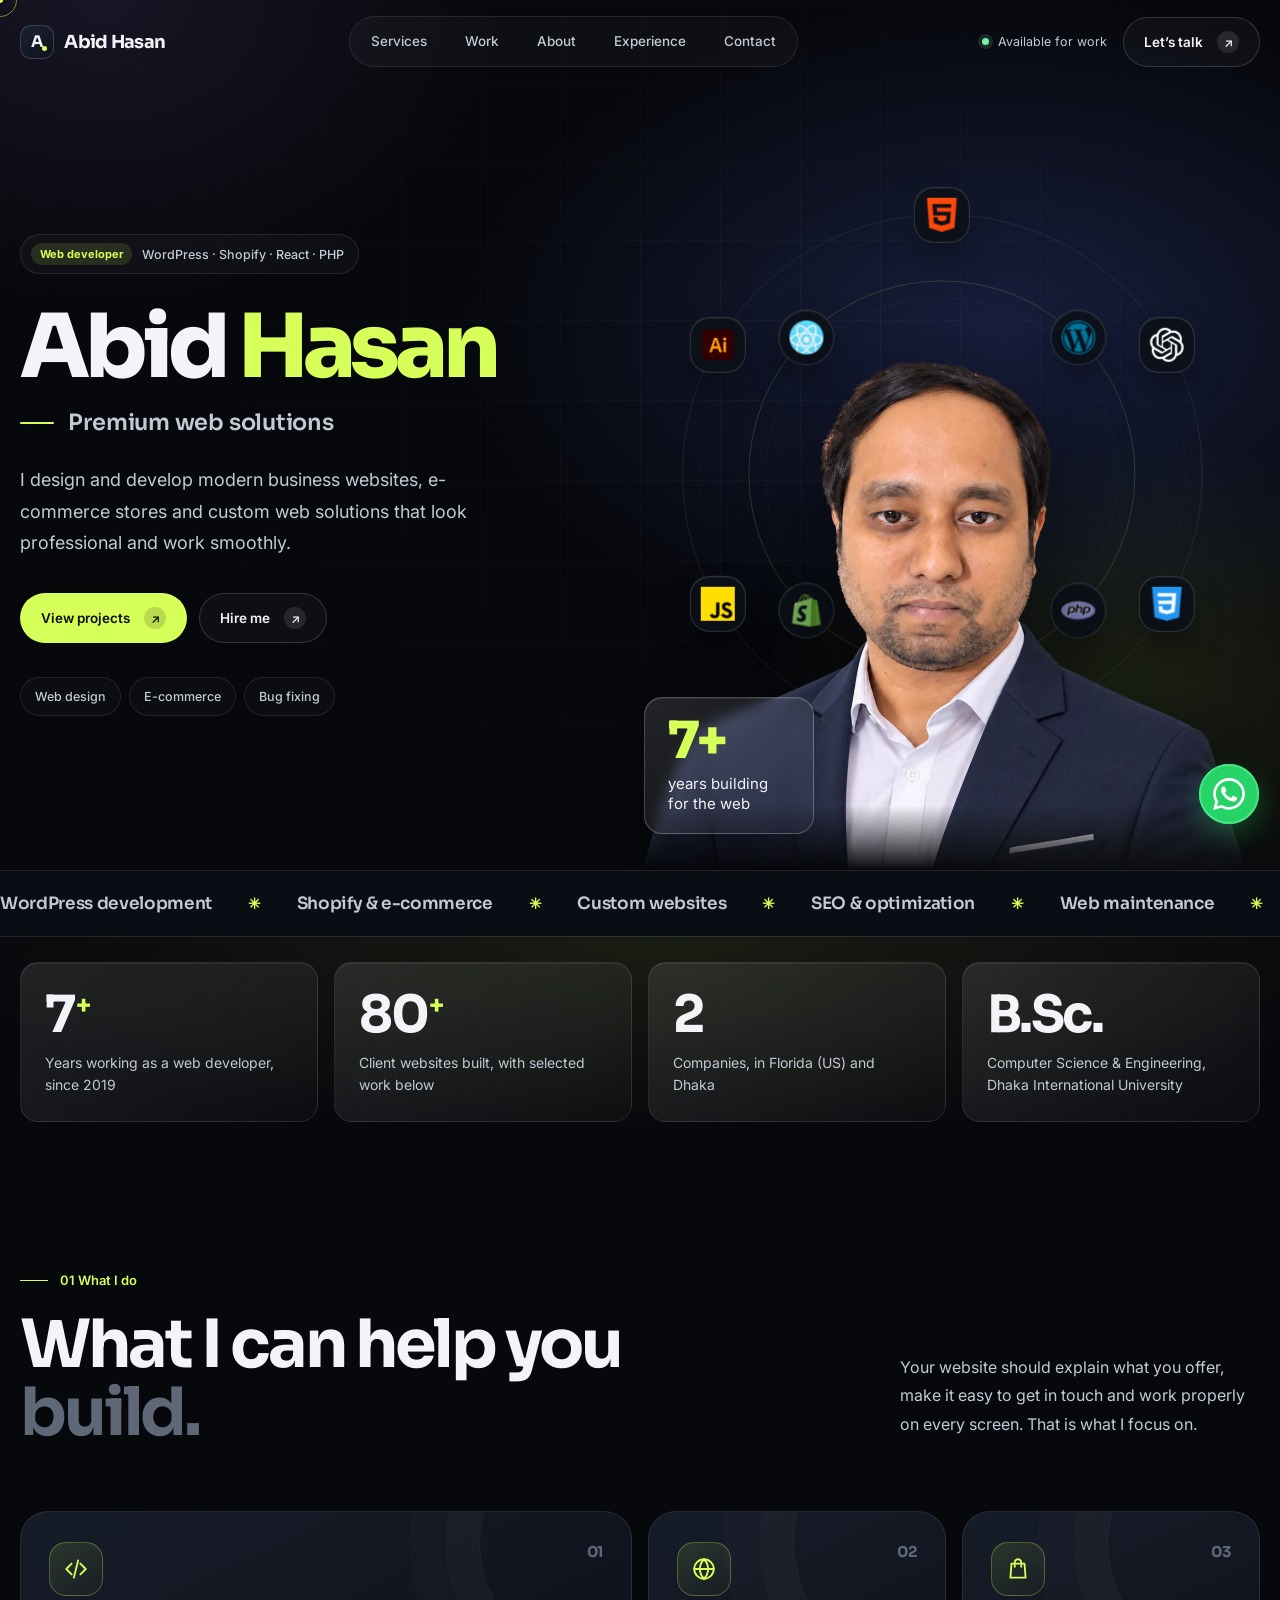
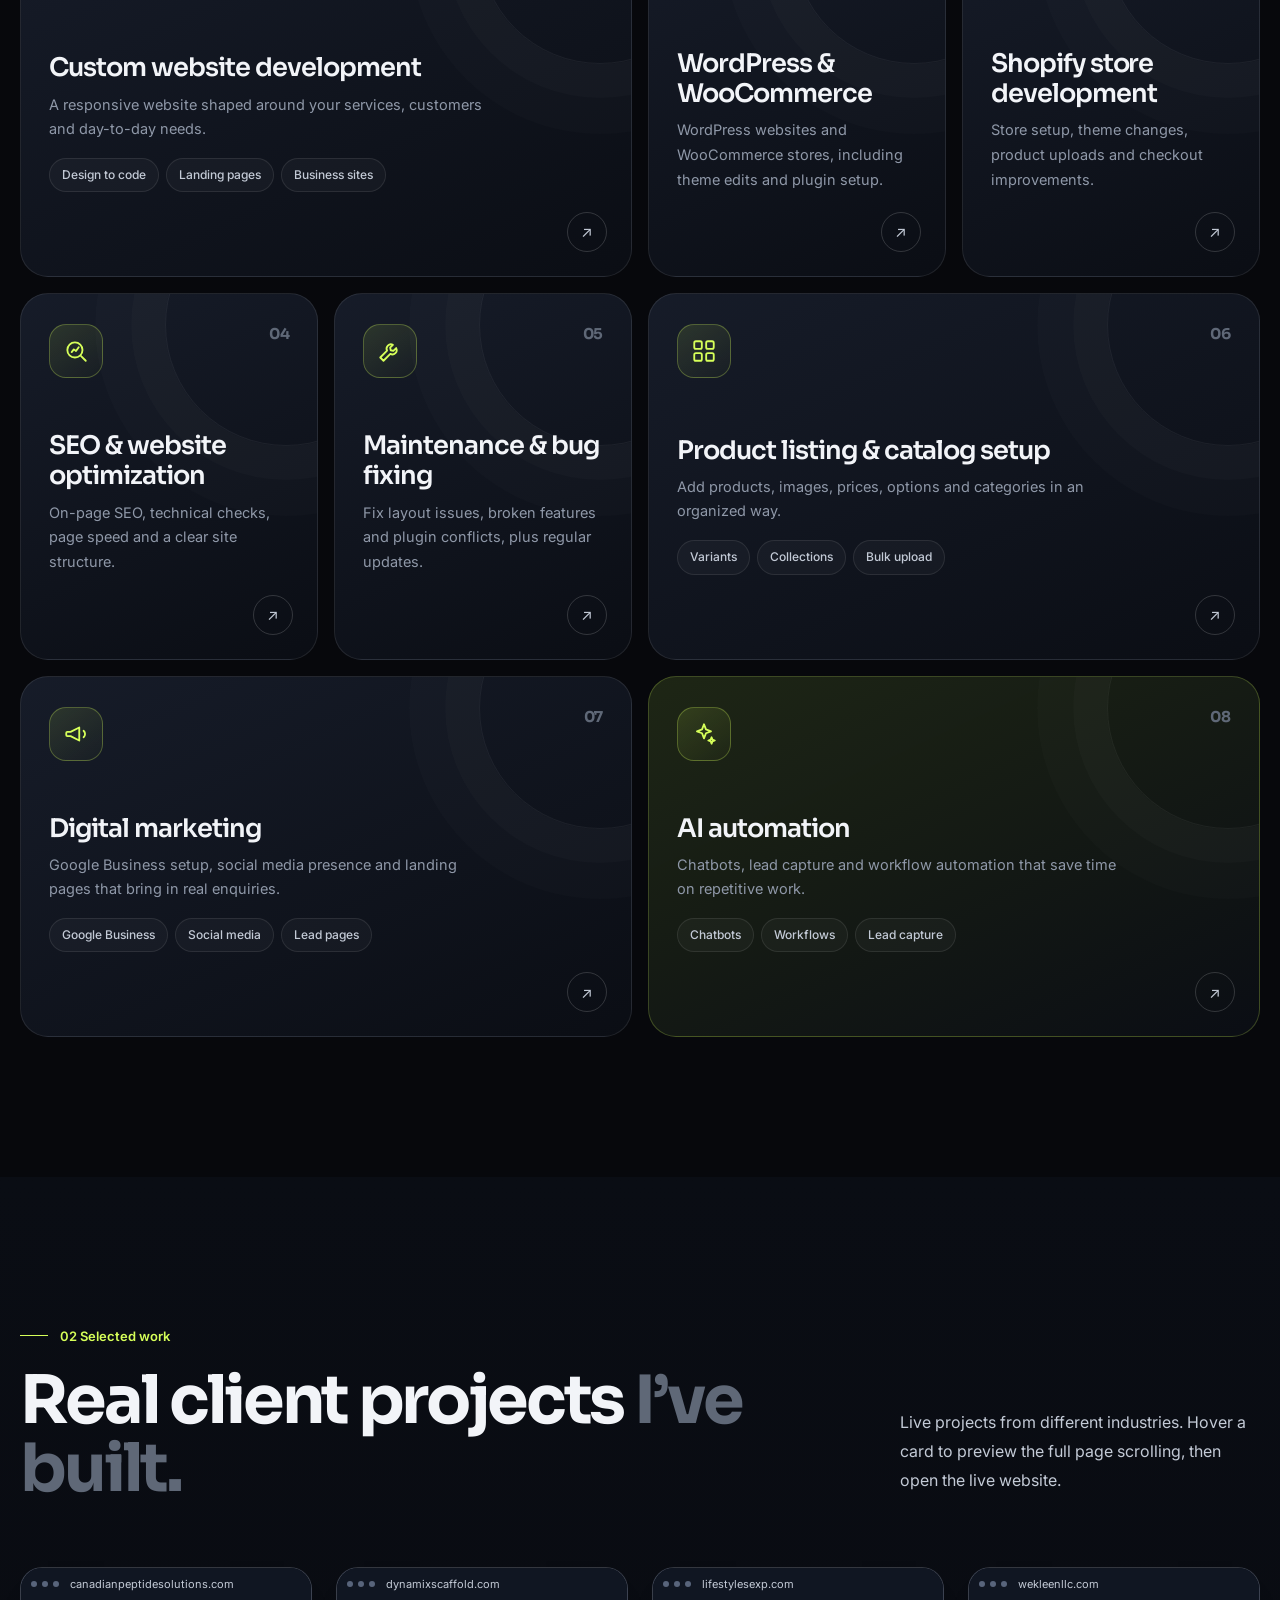
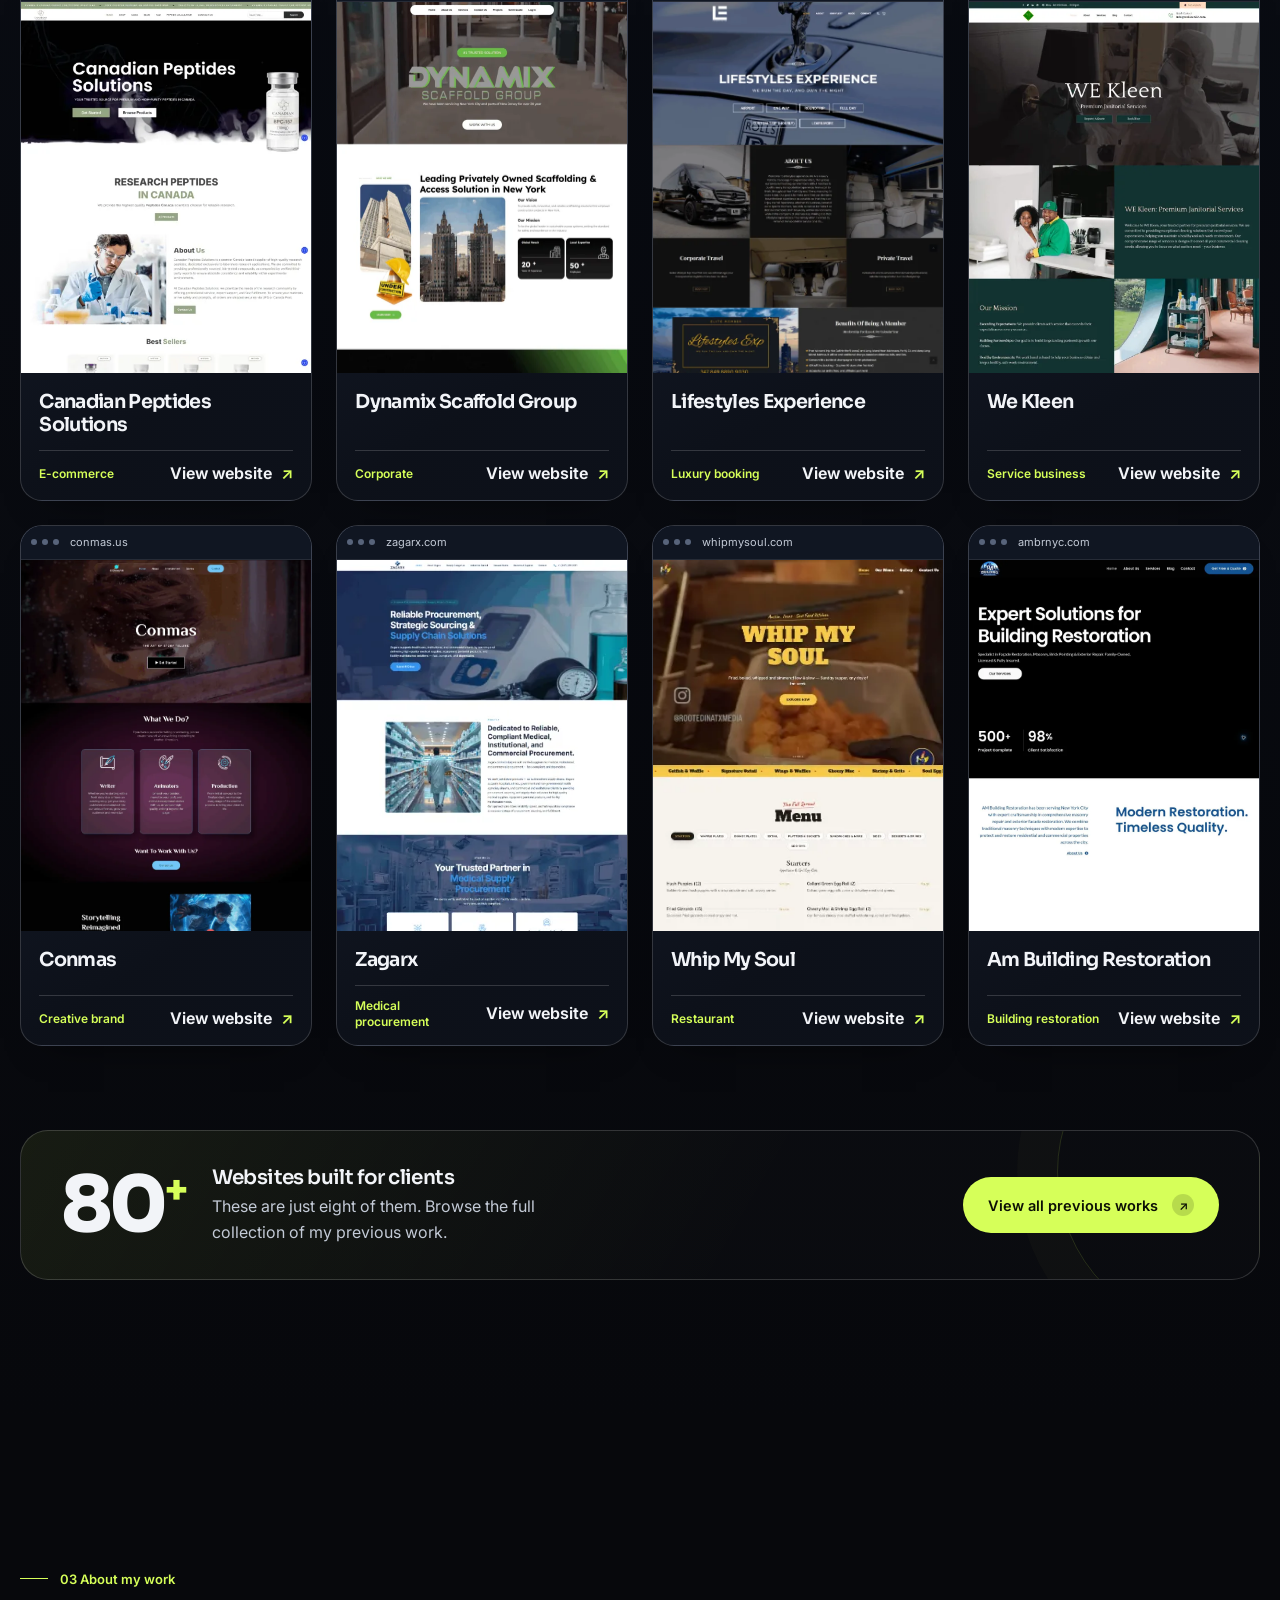
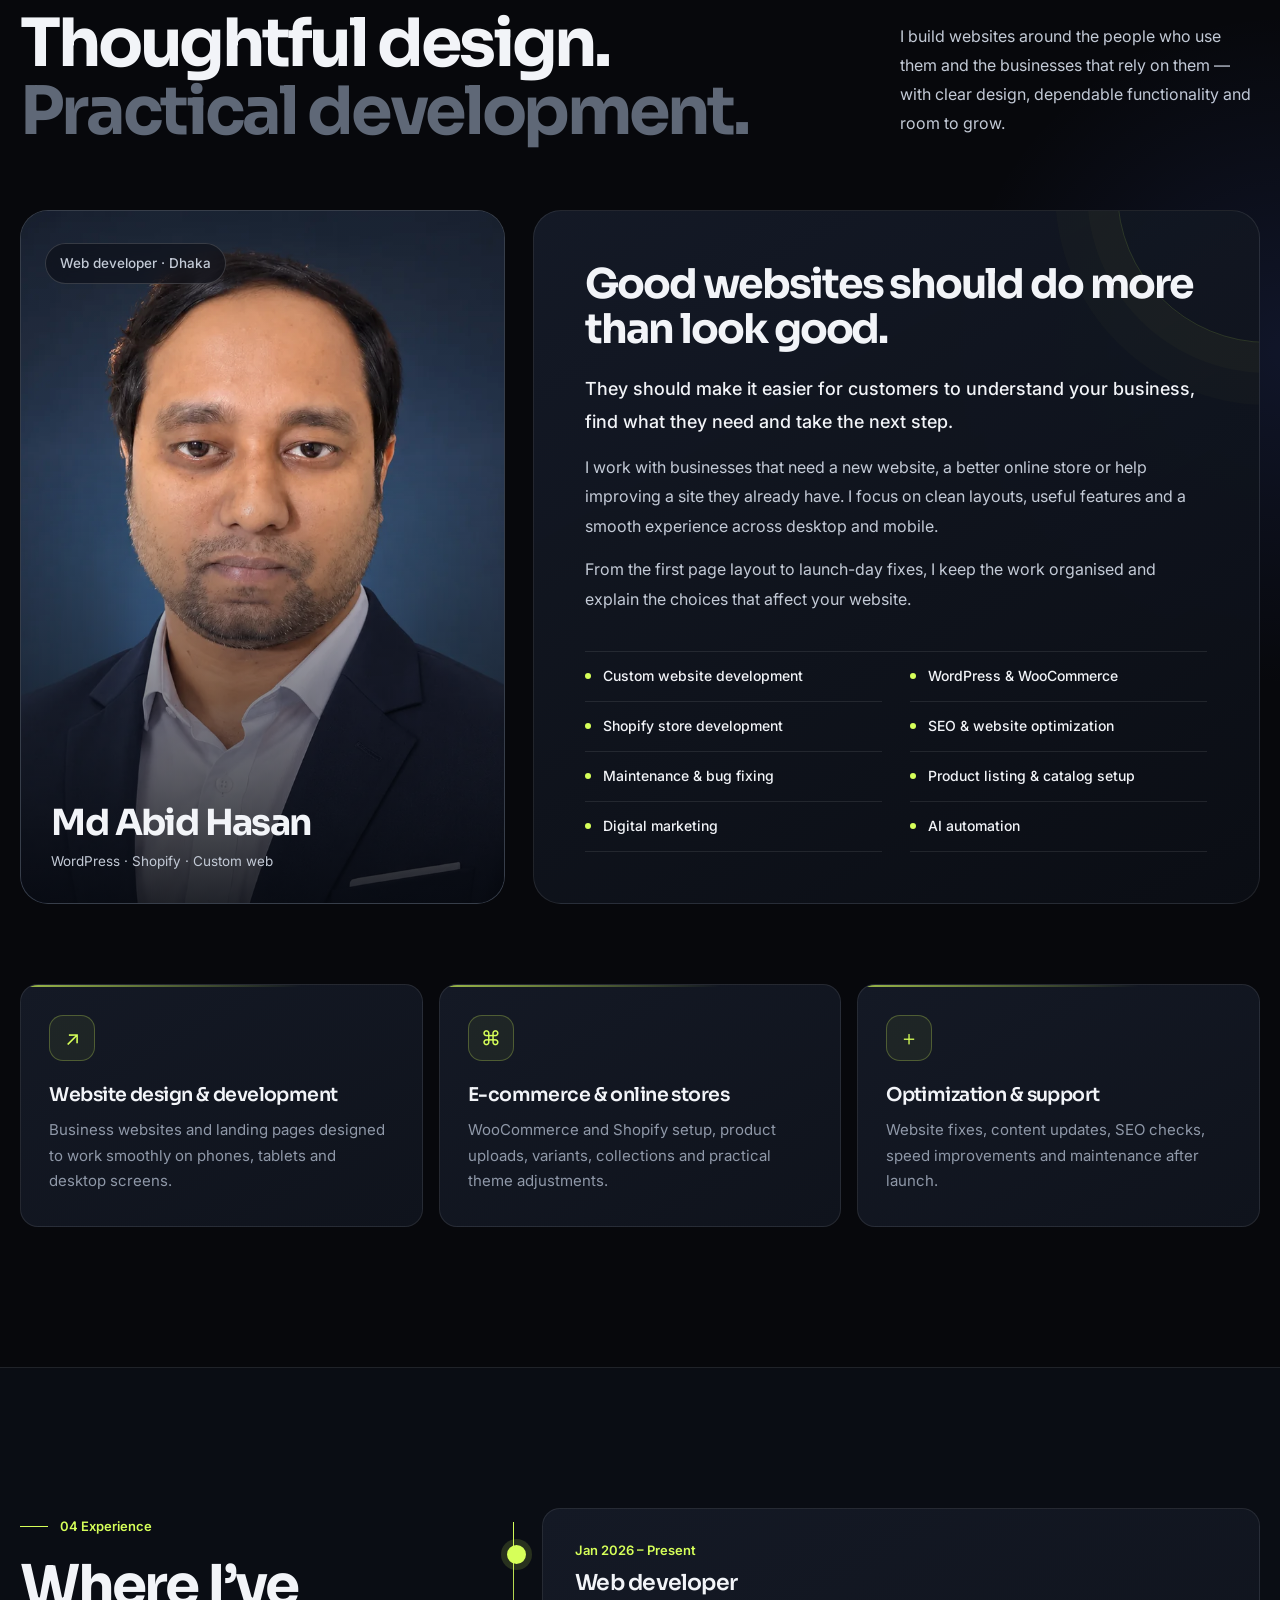
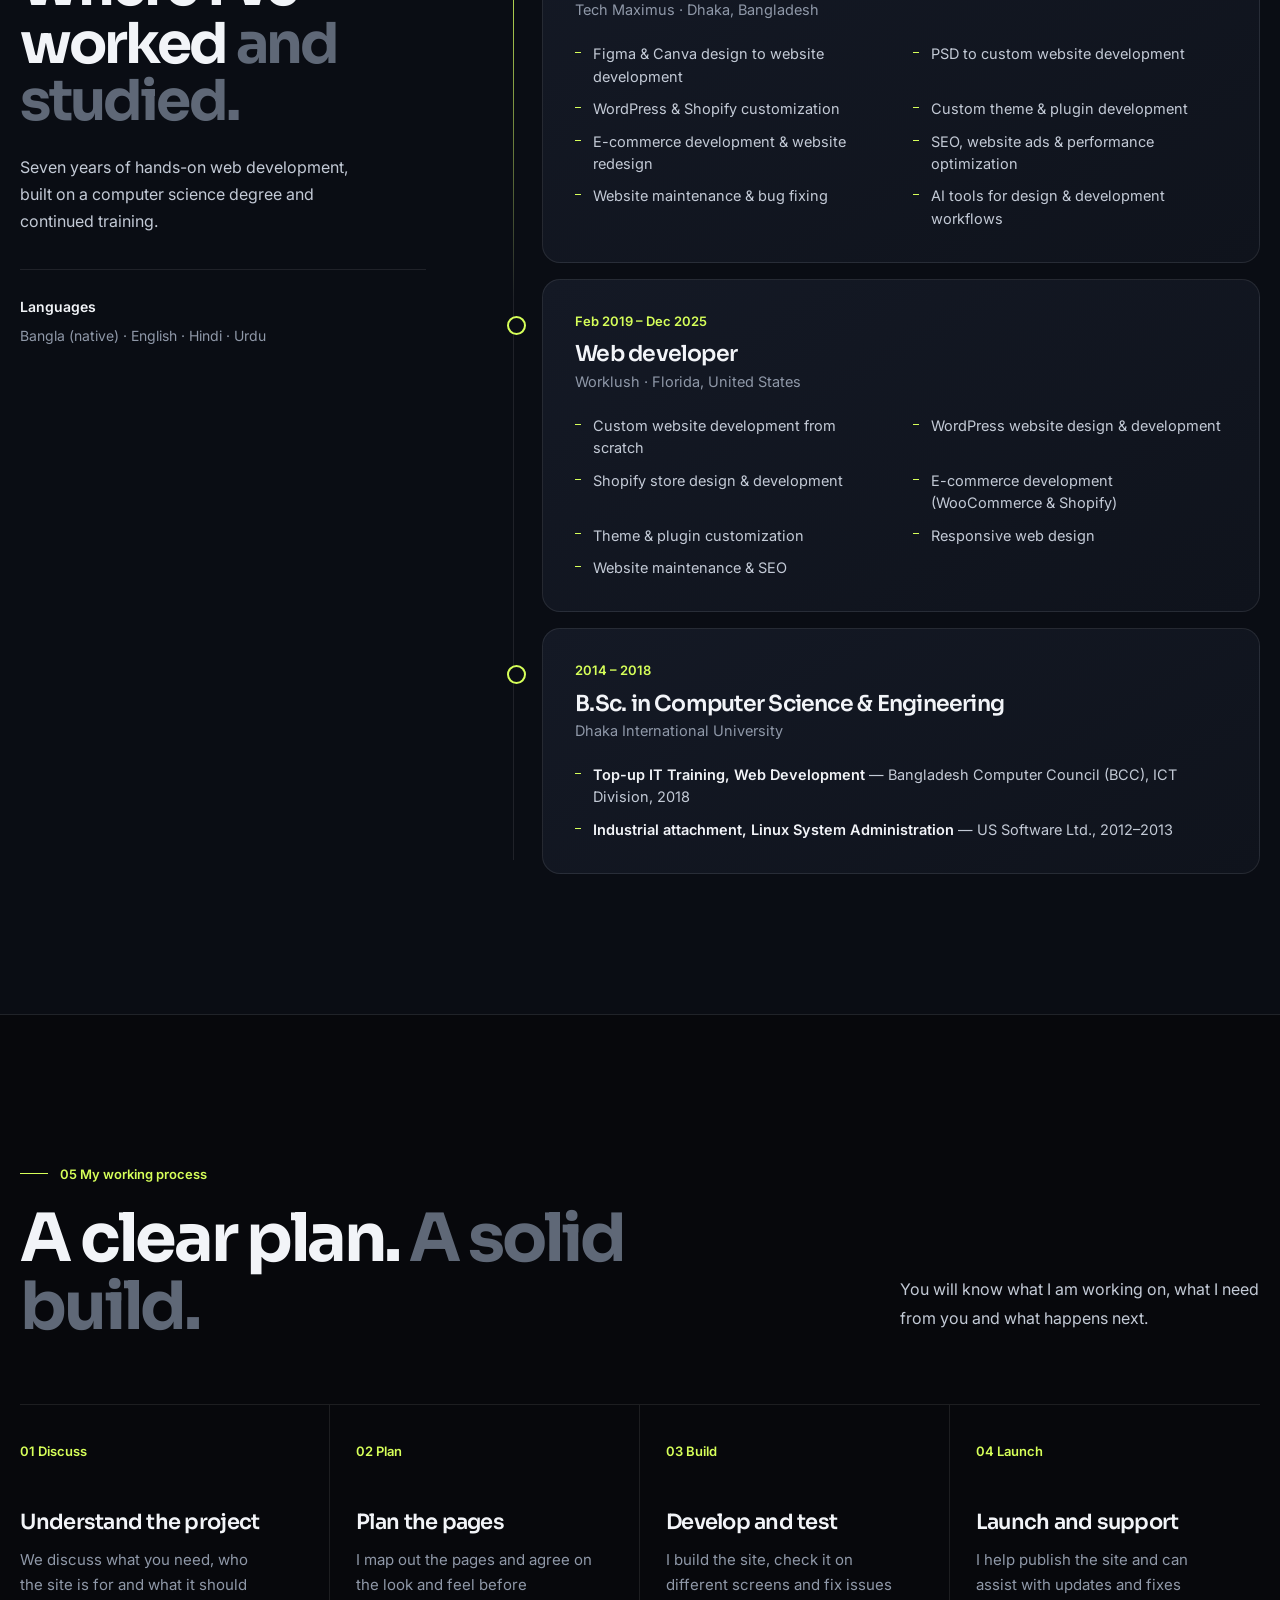
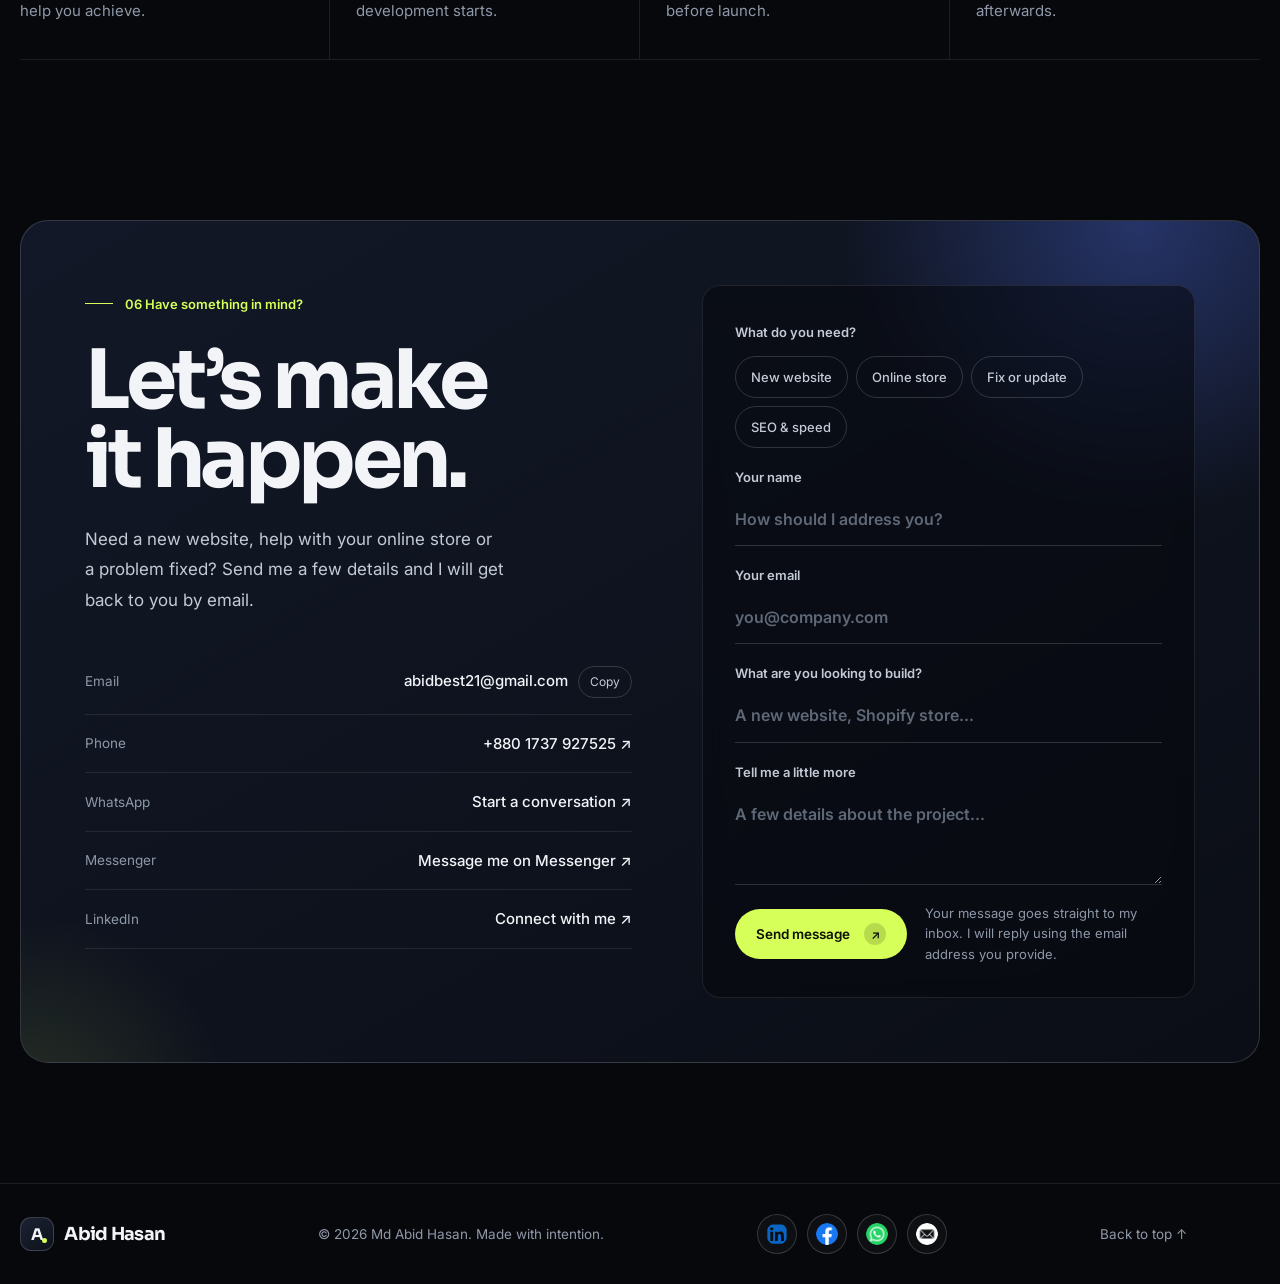
<file: index.html>
<!doctype html>
<html lang="en">
<head>
<meta charset="utf-8">
<meta name="viewport" content="width=device-width,initial-scale=1,viewport-fit=cover">
<meta name="theme-color" content="#07080c">
<title>Abid Hasan — Web Developer Portfolio</title>
<meta name="description" content="Abid Hasan — web developer in Dhaka. WordPress, Shopify, custom websites, bug fixing, SEO, product listing and website support.">
<meta property="og:type" content="website">
<meta property="og:title" content="Abid Hasan — Web Developer Portfolio">
<meta property="og:description" content="Modern business websites, e-commerce stores and custom web solutions that look professional and work smoothly.">
<meta property="og:image" content="https://abidhasandev.github.io/assets/abid-hasan-studio.webp">
<link rel="icon" href="data:image/svg+xml,%3Csvg xmlns='http://www.w3.org/2000/svg' viewBox='0 0 64 64'%3E%3Crect width='64' height='64' rx='16' fill='%2307080c'/%3E%3Ctext x='32' y='43' font-family='Arial' font-weight='800' font-size='34' text-anchor='middle' fill='%23f2f4f8'%3EA%3C/text%3E%3Ccircle cx='46' cy='42' r='4' fill='%23d6ff59'/%3E%3C/svg%3E">
<link rel="preconnect" href="https://fonts.googleapis.com">
<link rel="preconnect" href="https://fonts.gstatic.com" crossorigin>
<link href="https://fonts.googleapis.com/css2?family=Inter:wght@400;500;600;700&family=Sora:wght@500;600;700;800&display=swap" rel="stylesheet">
<script type="application/ld+json">{"@context":"https://schema.org","@type":"Person","name":"Md Abid Hasan","jobTitle":"Web Developer","url":"https://abidhasandev.github.io/","sameAs":["https://www.linkedin.com/in/abid-hasan21/"],"alumniOf":"Dhaka International University","address":{"@type":"PostalAddress","addressCountry":"BD"}}</script>
<link rel="stylesheet" href="assets/style.css">
</head>
<body>
<a class="skip" href="#main">Skip to content</a>
<div id="progress"></div>
<div id="loader"><div class="loader-inner"><div class="loader-brand">Abid<span class="lime">.</span></div><div class="loader-line"><i></i></div></div></div>
<div class="cursor" id="cursor"></div><div class="cursor-ring" id="ring"><span class="cursor-label" id="clabel">View</span></div>

<header class="nav" id="nav"><div class="wrap nav-inner">
  <a class="brand" href="#home" aria-label="Abid Hasan — home"><span class="brand-mark">A</span>Abid Hasan</a>
  <nav class="nav-links" id="navLinks" aria-label="Primary">
    <a href="#services">Services</a><a href="#work">Work</a><a href="#about">About</a><a href="#experience">Experience</a><a href="#contact">Contact</a>
  </nav>
  <div class="nav-right">
    <span class="availability">Available for work</span>
    <a class="btn btn-ghost magnetic" href="#contact">Let’s talk <span class="ar">↗</span></a>
    <button class="menu-btn" id="menuBtn" aria-label="Open navigation" aria-expanded="false">☰</button>
  </div>
</div></header>

<main id="main">
<section class="hero" id="home">
  <div class="hero-bg"></div><div class="hero-grid"></div>
  <div class="wrap hero-wrap">
    <div class="hero-left">
      <div class="hero-kicker"><b>Web developer</b>WordPress · Shopify · React · PHP</div>
      <h1 class="hero-title">
        <span class="ln"><span>Abid <span class="lime">Hasan</span></span></span>
        <span class="hero-tag">Premium web solutions</span>
      </h1>
      <p class="hero-intro">I design and develop modern business websites, e-commerce stores and custom web solutions that look professional and work smoothly.</p>
      <div class="hero-actions">
        <a class="btn btn-lime magnetic" href="#work">View projects <span class="ar">↗</span></a>
        <a class="btn btn-ghost magnetic" href="#contact">Hire me <span class="ar">↗</span></a>
      </div>
      <div class="hero-chips"><span>Web design</span><span>E-commerce</span><span>Bug fixing</span></div>
    </div>

    <div class="hero-right">
      <div class="stage">
        <div class="orbit orbit-1" aria-hidden="true">
          <div class="tech" style="left:85.36%;top:14.64%"><i><img src="assets/tech/wordpress.png" alt="" width="34" height="34"></i></div>
          <div class="tech" style="left:85.36%;top:85.36%"><i><img src="assets/tech/php.png" alt="" width="34" height="34"></i></div>
          <div class="tech" style="left:14.64%;top:85.36%"><i><img src="assets/tech/shopify.png" alt="" width="34" height="34"></i></div>
          <div class="tech" style="left:14.64%;top:14.64%"><i><img src="assets/tech/react.png" alt="" width="34" height="34"></i></div>
        </div>
                <div class="orbit orbit-2" aria-hidden="true">
          <div class="tech" style="left:50%;top:0%"><i><img src="assets/tech/html5.png" alt="" width="34" height="34"></i></div>
          <div class="tech" style="left:93.3%;top:25%"><i><img src="assets/tech/chatgpt.png" alt="" width="34" height="34"></i></div>
          <div class="tech" style="left:93.3%;top:75%"><i><img src="assets/tech/css3.png" alt="" width="34" height="34"></i></div>
          <div class="tech" style="left:50%;top:100%"><i><img src="assets/tech/claude.png" alt="" width="34" height="34"></i></div>
          <div class="tech" style="left:6.7%;top:75%"><i><img src="assets/tech/javascript.png" alt="" width="34" height="34"></i></div>
          <div class="tech" style="left:6.7%;top:25%"><i><img src="assets/tech/illustrator.png" alt="" width="34" height="34"></i></div>
        </div>
        <img class="portrait" src="assets/abid-hasan-hero.webp" alt="Portrait of Md Abid Hasan" width="1200" height="1018" fetchpriority="high">
        <div class="experience-badge"><strong>7+</strong><span>years building<br>for the web</span></div>
      </div>
    </div>
  </div>
</section>

<div class="marquee" aria-label="Areas of expertise"><div class="marquee-track">
  <div class="marquee-group"><span>WordPress development</span><b>✳</b><span>Shopify &amp; e-commerce</span><b>✳</b><span>Custom websites</span><b>✳</b><span>SEO &amp; optimization</span><b>✳</b><span>Web maintenance</span><b>✳</b></div>
  <div class="marquee-group" aria-hidden="true"><span>WordPress development</span><b>✳</b><span>Shopify &amp; e-commerce</span><b>✳</b><span>Custom websites</span><b>✳</b><span>SEO &amp; optimization</span><b>✳</b><span>Web maintenance</span><b>✳</b></div>
  <div class="marquee-group" aria-hidden="true"><span>WordPress development</span><b>✳</b><span>Shopify &amp; e-commerce</span><b>✳</b><span>Custom websites</span><b>✳</b><span>SEO &amp; optimization</span><b>✳</b><span>Web maintenance</span><b>✳</b></div>
</div></div>

<section class="stats" aria-label="At a glance"><div class="wrap"><div class="stats-grid">
  <div class="stat reveal"><b><span data-count="7">7</span><sup>+</sup></b><span>Years working as a web developer, since 2019</span></div>
  <div class="stat reveal d1"><b><span data-count="80">80</span><sup>+</sup></b><span>Client websites built, with selected work below</span></div>
  <div class="stat reveal d2"><b><span data-count="2">2</span></b><span>Companies, in Florida (US) and Dhaka</span></div>
  <div class="stat reveal d3"><b>B.Sc.</b><span>Computer Science &amp; Engineering, Dhaka International University</span></div>
</div></div></section>

<section class="section" id="services"><div class="wrap">
  <div class="sec-head reveal">
    <div><div class="sec-num">01 What I do</div><h2 class="sec-title">What I can help you <em>build.</em></h2></div>
    <p class="sec-aside">Your website should explain what you offer, make it easy to get in touch and work properly on every screen. That is what I focus on.</p>
  </div>
  <div class="svc-grid">
    <a class="svc reveal w2" href="#contact"><div class="svc-top"><span class="svc-ic"><svg viewBox="0 0 24 24" aria-hidden="true"><polyline points="8 7 3 12 8 17"/><polyline points="16 7 21 12 16 17"/><line x1="14" y1="4" x2="10" y2="20"/></svg></span><span class="svc-no">01</span></div><h3>Custom website development</h3><p>A responsive website shaped around your services, customers and day-to-day needs.</p><ul class="svc-tags"><li>Design to code</li><li>Landing pages</li><li>Business sites</li></ul><span class="svc-go" aria-hidden="true">↗</span></a>
    <a class="svc reveal" href="#contact"><div class="svc-top"><span class="svc-ic"><svg viewBox="0 0 24 24" aria-hidden="true"><circle cx="12" cy="12" r="9"/><path d="M3 12h18"/><path d="M12 3c2.5 2.6 3.8 5.6 3.8 9s-1.3 6.4-3.8 9c-2.5-2.6-3.8-5.6-3.8-9S9.5 5.6 12 3z"/></svg></span><span class="svc-no">02</span></div><h3>WordPress &amp; WooCommerce</h3><p>WordPress websites and WooCommerce stores, including theme edits and plugin setup.</p><span class="svc-go" aria-hidden="true">↗</span></a>
    <a class="svc reveal" href="#contact"><div class="svc-top"><span class="svc-ic"><svg viewBox="0 0 24 24" aria-hidden="true"><path d="M6 7h12l1 13H5L6 7z"/><path d="M9 10V6a3 3 0 0 1 6 0v4"/></svg></span><span class="svc-no">03</span></div><h3>Shopify store development</h3><p>Store setup, theme changes, product uploads and checkout improvements.</p><span class="svc-go" aria-hidden="true">↗</span></a>
    <a class="svc reveal" href="#contact"><div class="svc-top"><span class="svc-ic"><svg viewBox="0 0 24 24" aria-hidden="true"><circle cx="11" cy="11" r="7"/><path d="m21 21-4.3-4.3"/><path d="M8 13l2-2.5 2 1.5 2.5-3.5"/></svg></span><span class="svc-no">04</span></div><h3>SEO &amp; website optimization</h3><p>On-page SEO, technical checks, page speed and a clear site structure.</p><span class="svc-go" aria-hidden="true">↗</span></a>
    <a class="svc reveal" href="#contact"><div class="svc-top"><span class="svc-ic"><svg viewBox="0 0 24 24" aria-hidden="true"><path d="M14.7 6.3a4 4 0 0 0-5.4 5.4L3 18l3 3 6.3-6.3a4 4 0 0 0 5.4-5.4l-2.6 2.6-2.4-.6-.6-2.4 2.6-2.6z"/></svg></span><span class="svc-no">05</span></div><h3>Maintenance &amp; bug fixing</h3><p>Fix layout issues, broken features and plugin conflicts, plus regular updates.</p><span class="svc-go" aria-hidden="true">↗</span></a>
    <a class="svc reveal w2" href="#contact"><div class="svc-top"><span class="svc-ic"><svg viewBox="0 0 24 24" aria-hidden="true"><rect x="3" y="3" width="7" height="7" rx="1.5"/><rect x="14" y="3" width="7" height="7" rx="1.5"/><rect x="3" y="14" width="7" height="7" rx="1.5"/><rect x="14" y="14" width="7" height="7" rx="1.5"/></svg></span><span class="svc-no">06</span></div><h3>Product listing &amp; catalog setup</h3><p>Add products, images, prices, options and categories in an organized way.</p><ul class="svc-tags"><li>Variants</li><li>Collections</li><li>Bulk upload</li></ul><span class="svc-go" aria-hidden="true">↗</span></a>
    <a class="svc reveal w2" href="#contact"><div class="svc-top"><span class="svc-ic"><svg viewBox="0 0 24 24" aria-hidden="true"><path d="M3 11v2a1 1 0 0 0 1 1h3l8 4V6L7 10H4a1 1 0 0 0-1 1z"/><path d="M19 9a4 4 0 0 1 0 6"/></svg></span><span class="svc-no">07</span></div><h3>Digital marketing</h3><p>Google Business setup, social media presence and landing pages that bring in real enquiries.</p><ul class="svc-tags"><li>Google Business</li><li>Social media</li><li>Lead pages</li></ul><span class="svc-go" aria-hidden="true">↗</span></a>
    <a class="svc reveal w2 ai" href="#contact"><div class="svc-top"><span class="svc-ic"><svg viewBox="0 0 24 24" aria-hidden="true"><path d="M12 3l1.8 4.7 4.7 1.8-4.7 1.8L12 16l-1.8-4.7-4.7-1.8 4.7-1.8z"/><path d="M19 15l.8 2.2L22 18l-2.2.8L19 21l-.8-2.2L16 18l2.2-.8z"/></svg></span><span class="svc-no">08</span></div><h3>AI automation</h3><p>Chatbots, lead capture and workflow automation that save time on repetitive work.</p><ul class="svc-tags"><li>Chatbots</li><li>Workflows</li><li>Lead capture</li></ul><span class="svc-go" aria-hidden="true">↗</span></a>
  </div>
</div></section>

<section class="section work" id="work"><div class="wrap">
  <div class="sec-head reveal">
    <div><div class="sec-num">02 Selected work</div><h2 class="sec-title">Real client projects <em>I’ve built.</em></h2></div>
    <p class="sec-aside">Live projects from different industries. Hover a card to preview the full page scrolling, then open the live website.</p>
  </div>
  <div class="projects">
    <article class="project reveal">
      <a class="project-link" href="https://canadianpeptidesolutions.com/" target="_blank" rel="noopener" aria-label="View website for Canadian Peptides Solutions">
        <div class="shot" data-cursor="Scroll<br>preview"><div class="shot-top"><i></i><i></i><i></i><span>canadianpeptidesolutions.com</span></div><div class="shot-page"><img src="assets/canadian-peptides.webp" alt="Full-page screenshot of Canadian Peptides Solutions" loading="lazy"></div></div>
        <div class="project-info">
          <h3>Canadian Peptides Solutions</h3>
          <div class="project-footer">
            <span class="project-category">E-commerce</span>
            <span class="visit">View website <span>↗</span></span>
          </div>
        </div>
      </a>
    </article>
    <article class="project reveal d1">
      <a class="project-link" href="https://dynamixscaffold.com/" target="_blank" rel="noopener" aria-label="View website for Dynamix Scaffold Group">
        <div class="shot" data-cursor="Scroll<br>preview"><div class="shot-top"><i></i><i></i><i></i><span>dynamixscaffold.com</span></div><div class="shot-page"><img src="assets/dynamix-scaffold.webp" alt="Full-page screenshot of Dynamix Scaffold Group" loading="lazy"></div></div>
        <div class="project-info">
          <h3>Dynamix Scaffold Group</h3>
          <div class="project-footer">
            <span class="project-category">Corporate</span>
            <span class="visit">View website <span>↗</span></span>
          </div>
        </div>
      </a>
    </article>
    <article class="project reveal d2">
      <a class="project-link" href="https://lifestylesexp.com/" target="_blank" rel="noopener" aria-label="View website for Lifestyles Experience">
        <div class="shot" data-cursor="Scroll<br>preview"><div class="shot-top"><i></i><i></i><i></i><span>lifestylesexp.com</span></div><div class="shot-page"><img src="assets/lifestyles-experience.webp" alt="Full-page screenshot of Lifestyles Experience" loading="lazy"></div></div>
        <div class="project-info">
          <h3>Lifestyles Experience</h3>
          <div class="project-footer">
            <span class="project-category">Luxury booking</span>
            <span class="visit">View website <span>↗</span></span>
          </div>
        </div>
      </a>
    </article>
    <article class="project reveal">
      <a class="project-link" href="https://wekleenllc.com/" target="_blank" rel="noopener" aria-label="View website for We Kleen">
        <div class="shot" data-cursor="Scroll<br>preview"><div class="shot-top"><i></i><i></i><i></i><span>wekleenllc.com</span></div><div class="shot-page"><img src="assets/we-kleen.webp" alt="Full-page screenshot of We Kleen" loading="lazy"></div></div>
        <div class="project-info">
          <h3>We Kleen</h3>
          <div class="project-footer">
            <span class="project-category">Service business</span>
            <span class="visit">View website <span>↗</span></span>
          </div>
        </div>
      </a>
    </article>
    <article class="project reveal d1">
      <a class="project-link" href="https://conmas.us/" target="_blank" rel="noopener" aria-label="View website for Conmas">
        <div class="shot" data-cursor="Scroll<br>preview"><div class="shot-top"><i></i><i></i><i></i><span>conmas.us</span></div><div class="shot-page"><img src="assets/conmas.webp" alt="Full-page screenshot of Conmas" loading="lazy"></div></div>
        <div class="project-info">
          <h3>Conmas</h3>
          <div class="project-footer">
            <span class="project-category">Creative brand</span>
            <span class="visit">View website <span>↗</span></span>
          </div>
        </div>
      </a>
    </article>
    <article class="project reveal d2">
      <a class="project-link" href="https://zagarx.com/" target="_blank" rel="noopener" aria-label="View website for Zagarx">
        <div class="shot" data-cursor="Scroll<br>preview"><div class="shot-top"><i></i><i></i><i></i><span>zagarx.com</span></div><div class="shot-page"><img src="assets/zagarx.webp" alt="Full-page screenshot of Zagarx" loading="lazy"></div></div>
        <div class="project-info">
          <h3>Zagarx</h3>
          <div class="project-footer">
            <span class="project-category">Medical procurement</span>
            <span class="visit">View website <span>↗</span></span>
          </div>
        </div>
      </a>
    </article>
    <article class="project reveal">
      <a class="project-link" href="https://whipmysoul.com/" target="_blank" rel="noopener" aria-label="View website for Whip My Soul">
        <div class="shot" data-cursor="Scroll<br>preview">
        <div class="shot-top"><i></i><i></i><i></i><span>whipmysoul.com</span></div>
        <div class="shot-page"><img src="assets/whip-my-soul.webp" alt="Full-page screenshot of Whip My Soul" loading="lazy"></div>
      </div>
        <div class="project-info">
          <h3>Whip My Soul</h3>
          <div class="project-footer">
            <span class="project-category">Restaurant</span>
            <span class="visit">View website <span>↗</span></span>
          </div>
        </div>
      </a>
    </article>
    <article class="project reveal">
      <a class="project-link" href="https://ambrnyc.com/" target="_blank" rel="noopener" aria-label="View website for Am Building Restoration">
        <div class="shot" data-cursor="Scroll<br>preview">
        <div class="shot-top"><i></i><i></i><i></i><span>ambrnyc.com</span></div>
        <div class="shot-page"><img src="assets/am-building-restoration.webp" alt="Full-page screenshot of Am Building Restoration" loading="lazy"></div>
      </div>
        <div class="project-info">
          <h3>Am Building Restoration</h3>
          <div class="project-footer">
            <span class="project-category">Building restoration</span>
            <span class="visit">View website <span>↗</span></span>
          </div>
        </div>
      </a>
    </article>
  </div>
  <div class="more reveal">
    <div class="more-copy"><div class="more-num">80<sup>+</sup></div><p><b>Websites built for clients</b>These are just eight of them. Browse the full collection of my previous work.</p></div>
    <a class="btn btn-lime magnetic" href="works.html">View all previous works <span class="ar">↗</span></a>
  </div>
</div></section>

<section class="section about" id="about"><div class="wrap">
  <div class="sec-head reveal">
    <div><div class="sec-num">03 About my work</div><h2 class="sec-title">Thoughtful design. <em>Practical development.</em></h2></div>
    <p class="sec-aside">I build websites around the people who use them and the businesses that rely on them — with clear design, dependable functionality and room to grow.</p>
  </div>
  <div class="about-layout">
    <figure class="portrait-card reveal">
      <img src="assets/abid-hasan-studio.webp" alt="Professional portrait of Md Abid Hasan" loading="lazy">
      <span class="portrait-pill">Web developer · Dhaka</span>
      <figcaption><strong>Md Abid Hasan</strong><span>WordPress · Shopify · Custom web</span></figcaption>
    </figure>
    <div class="about-copy reveal d1">
      <h3>Good websites should do more than look good.</h3>
      <p class="lead">They should make it easier for customers to understand your business, find what they need and take the next step.</p>
      <p>I work with businesses that need a new website, a better online store or help improving a site they already have. I focus on clean layouts, useful features and a smooth experience across desktop and mobile.</p>
      <p>From the first page layout to launch-day fixes, I keep the work organised and explain the choices that affect your website.</p>
      <div class="caps" aria-label="Services">
        <div>Custom website development</div><div>WordPress &amp; WooCommerce</div><div>Shopify store development</div><div>SEO &amp; website optimization</div><div>Maintenance &amp; bug fixing</div><div>Product listing &amp; catalog setup</div><div>Digital marketing</div><div>AI automation</div>
      </div>
    </div>
  </div>

  <div class="cards">
    <article class="card reveal"><div class="ic" aria-hidden="true">↗</div><h3>Website design &amp; development</h3><p>Business websites and landing pages designed to work smoothly on phones, tablets and desktop screens.</p></article>
    <article class="card reveal d1"><div class="ic" aria-hidden="true">⌘</div><h3>E-commerce &amp; online stores</h3><p>WooCommerce and Shopify setup, product uploads, variants, collections and practical theme adjustments.</p></article>
    <article class="card reveal d2"><div class="ic" aria-hidden="true">＋</div><h3>Optimization &amp; support</h3><p>Website fixes, content updates, SEO checks, speed improvements and maintenance after launch.</p></article>
  </div>

</div></section>

<section class="section exp" id="experience"><div class="wrap exp-layout">
  <div class="exp-side reveal">
    <div class="sec-num">04 Experience</div>
    <h2 class="sec-title">Where I’ve worked <em>and studied.</em></h2>
    <p>Seven years of hands-on web development, built on a computer science degree and continued training.</p>
    <div class="langs"><b>Languages</b>Bangla (native) · English · Hindi · Urdu</div>
  </div>
  <div class="tl">
    <article class="role now reveal">
      <div class="role-date">Jan 2026 – Present</div><h3>Web developer</h3><div class="org">Tech Maximus · Dhaka, Bangladesh</div>
      <ul><li>Figma &amp; Canva design to website development</li><li>PSD to custom website development</li><li>WordPress &amp; Shopify customization</li><li>Custom theme &amp; plugin development</li><li>E-commerce development &amp; website redesign</li><li>SEO, website ads &amp; performance optimization</li><li>Website maintenance &amp; bug fixing</li><li>AI tools for design &amp; development workflows</li></ul>
    </article>
    <article class="role reveal">
      <div class="role-date">Feb 2019 – Dec 2025</div><h3>Web developer</h3><div class="org">Worklush · Florida, United States</div>
      <ul><li>Custom website development from scratch</li><li>WordPress website design &amp; development</li><li>Shopify store design &amp; development</li><li>E-commerce development (WooCommerce &amp; Shopify)</li><li>Theme &amp; plugin customization</li><li>Responsive web design</li><li>Website maintenance &amp; SEO</li></ul>
    </article>
    <article class="role edu reveal">
      <div class="role-date">2014 – 2018</div><h3>B.Sc. in Computer Science &amp; Engineering</h3><div class="org">Dhaka International University</div>
      <ul><li><b>Top-up IT Training, Web Development</b> — Bangladesh Computer Council (BCC), ICT Division, 2018</li><li><b>Industrial attachment, Linux System Administration</b> — US Software Ltd., 2012–2013</li></ul>
    </article>
  </div>
</div></section>

<section class="section" id="process"><div class="wrap">
  <div class="sec-head reveal">
    <div><div class="sec-num">05 My working process</div><h2 class="sec-title">A clear plan. <em>A solid build.</em></h2></div>
    <p class="sec-aside">You will know what I am working on, what I need from you and what happens next.</p>
  </div>
  <div class="steps">
    <article class="step reveal"><em>01 Discuss</em><h3>Understand the project</h3><p>We discuss what you need, who the site is for and what it should help you achieve.</p></article>
    <article class="step reveal d1"><em>02 Plan</em><h3>Plan the pages</h3><p>I map out the pages and agree on the look and feel before development starts.</p></article>
    <article class="step reveal d2"><em>03 Build</em><h3>Develop and test</h3><p>I build the site, check it on different screens and fix issues before launch.</p></article>
    <article class="step reveal d3"><em>04 Launch</em><h3>Launch and support</h3><p>I help publish the site and can assist with updates and fixes afterwards.</p></article>
  </div>
</div></section>

<section class="contact" id="contact"><div class="wrap"><div class="contact-box reveal"><div class="contact-inner">
  <div>
    <div class="sec-num">06 Have something in mind?</div>
    <h2 class="contact-title">Let’s make<br>it happen.</h2>
    <p class="contact-desc">Need a new website, help with your online store or a problem fixed? Send me a few details and I will get back to you by email.</p>
    <div class="details">
      <div class="detail"><span>Email</span><div><a href="mailto:abidbest21@gmail.com" id="mail">abidbest21@gmail.com</a><button class="copy" type="button" id="copyMail">Copy</button></div></div>
      <div class="detail"><span>Phone</span><a href="tel:+8801737927525">+880 1737 927525 ↗</a></div>
      <div class="detail"><span>WhatsApp</span><a href="https://wa.me/8801737927525" target="_blank" rel="noopener">Start a conversation ↗</a></div>
      <div class="detail"><span>Messenger</span><a href="https://www.messenger.com/t/100046261867952/" target="_blank" rel="noopener">Message me on Messenger ↗</a></div>
      <div class="detail"><span>LinkedIn</span><a href="https://www.linkedin.com/in/abid-hasan21/" target="_blank" rel="noopener">Connect with me ↗</a></div>
    </div>
  </div>
  <form id="contactForm">
    <input class="honey" type="text" name="_honey" tabindex="-1" autocomplete="off" aria-hidden="true">
    <div><span class="field-label" id="optLabel">What do you need?</span>
      <div class="opts" role="group" aria-labelledby="optLabel">
        <button type="button" class="opt" aria-pressed="false">New website</button>
        <button type="button" class="opt" aria-pressed="false">Online store</button>
        <button type="button" class="opt" aria-pressed="false">Fix or update</button>
        <button type="button" class="opt" aria-pressed="false">SEO &amp; speed</button>
      </div></div>
    <label>Your name<input name="name" required placeholder="How should I address you?" autocomplete="name"></label>
    <label>Your email<input type="email" name="email" required placeholder="you@company.com" autocomplete="email"></label>
    <label>What are you looking to build?<input name="subject" id="subject" required placeholder="A new website, Shopify store..."></label>
    <label>Tell me a little more<textarea name="message" required placeholder="A few details about the project..."></textarea></label>
    <div class="form-foot"><button class="btn btn-lime" type="submit">Send message <span class="ar">↗</span></button><div class="note" id="formNote" role="status" aria-live="polite">Your message goes straight to my inbox. I will reply using the email address you provide.</div></div>
  </form>
</div></div></div></section>
</main>

<a class="wa-float" href="https://wa.me/8801737927525" target="_blank" rel="noopener" aria-label="Chat with Abid Hasan on WhatsApp"><svg viewBox="0 0 24 24" aria-hidden="true"><path d="M17.472 14.382c-.297-.149-1.758-.867-2.03-.967-.273-.099-.471-.148-.67.15-.197.297-.767.966-.94 1.164-.173.199-.347.223-.644.075-.297-.15-1.255-.463-2.39-1.475-.883-.788-1.48-1.761-1.653-2.059-.173-.297-.018-.458.13-.606.134-.133.298-.347.446-.52.149-.174.198-.298.298-.497.099-.198.05-.371-.025-.52-.075-.149-.669-1.612-.916-2.207-.242-.579-.487-.5-.669-.51-.173-.008-.371-.01-.57-.01-.198 0-.52.074-.792.372-.272.297-1.04 1.016-1.04 2.479 0 1.462 1.065 2.875 1.213 3.074.149.198 2.096 3.2 5.077 4.487.709.306 1.262.489 1.694.625.712.227 1.36.195 1.871.118.571-.085 1.758-.719 2.006-1.413.248-.694.248-1.289.173-1.413-.074-.124-.272-.198-.57-.347m-5.421 7.403h-.004a9.87 9.87 0 01-5.031-1.378l-.361-.214-3.741.982.998-3.648-.235-.374a9.86 9.86 0 01-1.51-5.26c.001-5.45 4.436-9.884 9.888-9.884 2.64 0 5.122 1.03 6.988 2.898a9.825 9.825 0 012.893 6.994c-.003 5.45-4.437 9.884-9.885 9.884m8.413-18.297A11.815 11.815 0 0012.05 0C5.495 0 .16 5.335.157 11.892c0 2.096.547 4.142 1.588 5.945L.057 24l6.305-1.654a11.882 11.882 0 005.683 1.448h.005c6.554 0 11.89-5.335 11.893-11.893a11.821 11.821 0 00-3.48-8.413Z"/></svg></a>
<footer class="footer"><div class="wrap footer-inner">
  <a class="brand" href="#home"><span class="brand-mark">A</span>Abid Hasan</a>
  <span>© <span id="year"></span> Md Abid Hasan. Made with intention.</span>
  <div class="social-icons">
    <a href="https://www.linkedin.com/in/abid-hasan21/" target="_blank" rel="noopener" aria-label="LinkedIn" title="LinkedIn"><img src="assets/social/linkedin.svg" alt="" width="22" height="22"></a>
    <a href="https://www.messenger.com/t/100046261867952/" target="_blank" rel="noopener" aria-label="Facebook" title="Facebook"><img src="assets/social/facebook.png" alt="" width="22" height="22"></a>
    <a href="https://wa.me/8801737927525" target="_blank" rel="noopener" aria-label="WhatsApp" title="WhatsApp"><img src="assets/social/whatsapp.png" alt="" width="22" height="22"></a>
    <a href="mailto:abidbest21@gmail.com" aria-label="Email" title="Email"><img src="assets/social/email.png" alt="" width="22" height="22"></a>
  </div>
  <div class="social"><a href="#home">Back to top ↑</a></div>
</div></footer>

<script>
const $=(s,c=document)=>c.querySelector(s),$$=(s,c=document)=>[...c.querySelectorAll(s)];
const reduce=matchMedia('(prefers-reduced-motion:reduce)').matches;
$('#year').textContent=new Date().getFullYear();

/* loader -> start hero sequence */
function ready(){setTimeout(()=>{$('#loader').classList.add('loader-done');document.body.classList.add('ready')},reduce?0:900)}
document.readyState==='complete'?ready():addEventListener('load',ready);
setTimeout(()=>document.body.classList.add('ready'),3000);

/* nav + progress + active link */
const nav=$('#nav'),bar=$('#progress'),links=$$('#navLinks a');
const secs=links.map(a=>$(a.getAttribute('href')));
addEventListener('scroll',()=>{
  nav.classList.toggle('scrolled',scrollY>20);
  const m=document.documentElement.scrollHeight-innerHeight;bar.style.width=(m>0?scrollY/m*100:0)+'%';
  let cur=-1;secs.forEach((s,i)=>{if(s&&s.getBoundingClientRect().top<innerHeight*.4)cur=i});
  links.forEach((a,i)=>a.classList.toggle('on',i===cur));
},{passive:true});
const nl=$('#navLinks'),mb=$('#menuBtn');
mb.addEventListener('click',()=>{const o=nl.classList.toggle('open');mb.setAttribute('aria-expanded',o)});
links.forEach(a=>a.addEventListener('click',()=>{nl.classList.remove('open');mb.setAttribute('aria-expanded',false)}));

/* reveal + counters */
const io=new IntersectionObserver(es=>es.forEach(e=>{if(e.isIntersecting){e.target.classList.add('in');io.unobserve(e.target)}}),{threshold:.12,rootMargin:'0px 0px -6% 0px'});
$$('.reveal').forEach(el=>io.observe(el));
const co=new IntersectionObserver(es=>es.forEach(e=>{
  if(!e.isIntersecting)return;co.unobserve(e.target);
  const end=+e.target.dataset.count;if(reduce){e.target.textContent=end;return}
  const t0=performance.now();(function tick(t){const p=Math.min((t-t0)/1200,1);e.target.textContent=Math.round(end*(1-Math.pow(1-p,3)));if(p<1)requestAnimationFrame(tick)})(t0);
}),{threshold:.6});
$$('[data-count]').forEach(el=>{el.textContent='0';co.observe(el)});

/* spotlight on service cards */
$$('.svc').forEach(s=>s.addEventListener('pointermove',e=>{const r=s.getBoundingClientRect();s.style.setProperty('--mx',(e.clientX-r.left)+'px');s.style.setProperty('--my',(e.clientY-r.top)+'px')}));

/* cursor + magnetic buttons (desktop pointers only) */
if(matchMedia('(pointer:fine)').matches&&!reduce){
  const c=$('#cursor'),ring=$('#ring'),lab=$('#clabel');let mx=0,my=0,rx=0,ry=0;
  c.style.opacity=ring.style.opacity=1;
  addEventListener('pointermove',e=>{mx=e.clientX;my=e.clientY;c.style.left=mx+'px';c.style.top=my+'px'},{passive:true});
  (function f(){rx+=(mx-rx)*.16;ry+=(my-ry)*.16;ring.style.left=rx+'px';ring.style.top=ry+'px';requestAnimationFrame(f)})();
  $$('[data-cursor]').forEach(el=>{el.addEventListener('mouseenter',()=>{ring.classList.add('active');lab.innerHTML=el.dataset.cursor});el.addEventListener('mouseleave',()=>ring.classList.remove('active'))});
  $$('a,button').forEach(el=>{el.addEventListener('mouseenter',()=>{if(!ring.classList.contains('active')){ring.classList.add('active');lab.textContent=''}});el.addEventListener('mouseleave',()=>ring.classList.remove('active'))});
  $$('.magnetic').forEach(el=>{el.addEventListener('mousemove',e=>{const r=el.getBoundingClientRect();el.style.transform=`translate(${(e.clientX-r.left-r.width/2)*.14}px,${(e.clientY-r.top-r.height/2)*.2}px)`});el.addEventListener('mouseleave',()=>el.style.transform='')});
}

/* contact: quick options, copy email, send */
const subject=$('#subject');
$$('.opt').forEach(b=>b.addEventListener('click',()=>{
  const on=b.getAttribute('aria-pressed')==='true';
  $$('.opt').forEach(x=>x.setAttribute('aria-pressed','false'));
  if(!on){b.setAttribute('aria-pressed','true');subject.value=b.textContent}else if($$('.opt').some(x=>x.textContent===subject.value)){subject.value=''}
}));
$('#copyMail').addEventListener('click',async e=>{
  const b=e.currentTarget;try{await navigator.clipboard.writeText($('#mail').textContent);b.textContent='Copied'}catch(_){b.textContent='Press Ctrl+C'}
  setTimeout(()=>b.textContent='Copy',1800);
});
$('#contactForm').addEventListener('submit',async e=>{
  e.preventDefault();
  const form=e.currentTarget;if(!form.reportValidity())return;
  const btn=form.querySelector('button[type="submit"]'),note=$('#formNote'),label=btn.innerHTML,d=new FormData(form);
  const payload={name:String(d.get('name')||'').trim(),email:String(d.get('email')||'').trim(),subject:String(d.get('subject')||'').trim(),message:String(d.get('message')||'').trim(),_subject:'New portfolio enquiry — Abid Hasan',_template:'table',_url:'https://abidhasandev.github.io/',_honey:String(d.get('_honey')||'')};
  btn.disabled=true;btn.textContent='Sending...';note.textContent='Sending your message...';
  try{
    const r=await fetch('https://formsubmit.co/ajax/abidbest21@gmail.com',{method:'POST',headers:{'Content-Type':'application/json','Accept':'application/json'},body:JSON.stringify(payload)});
    const j=await r.json();
    if(!r.ok||j.success===false||j.success==='false'||j.error)throw new Error(j.message||j.error||'Not sent');
    note.textContent='Thanks — your message has been sent. I will get back to you by email.';form.reset();$$('.opt').forEach(x=>x.setAttribute('aria-pressed','false'));
  }catch(err){note.textContent='Your message could not be sent right now. Please email abidbest21@gmail.com directly.'}
  finally{btn.disabled=false;btn.innerHTML=label}
});
</script>
</body>
</html>
</file>
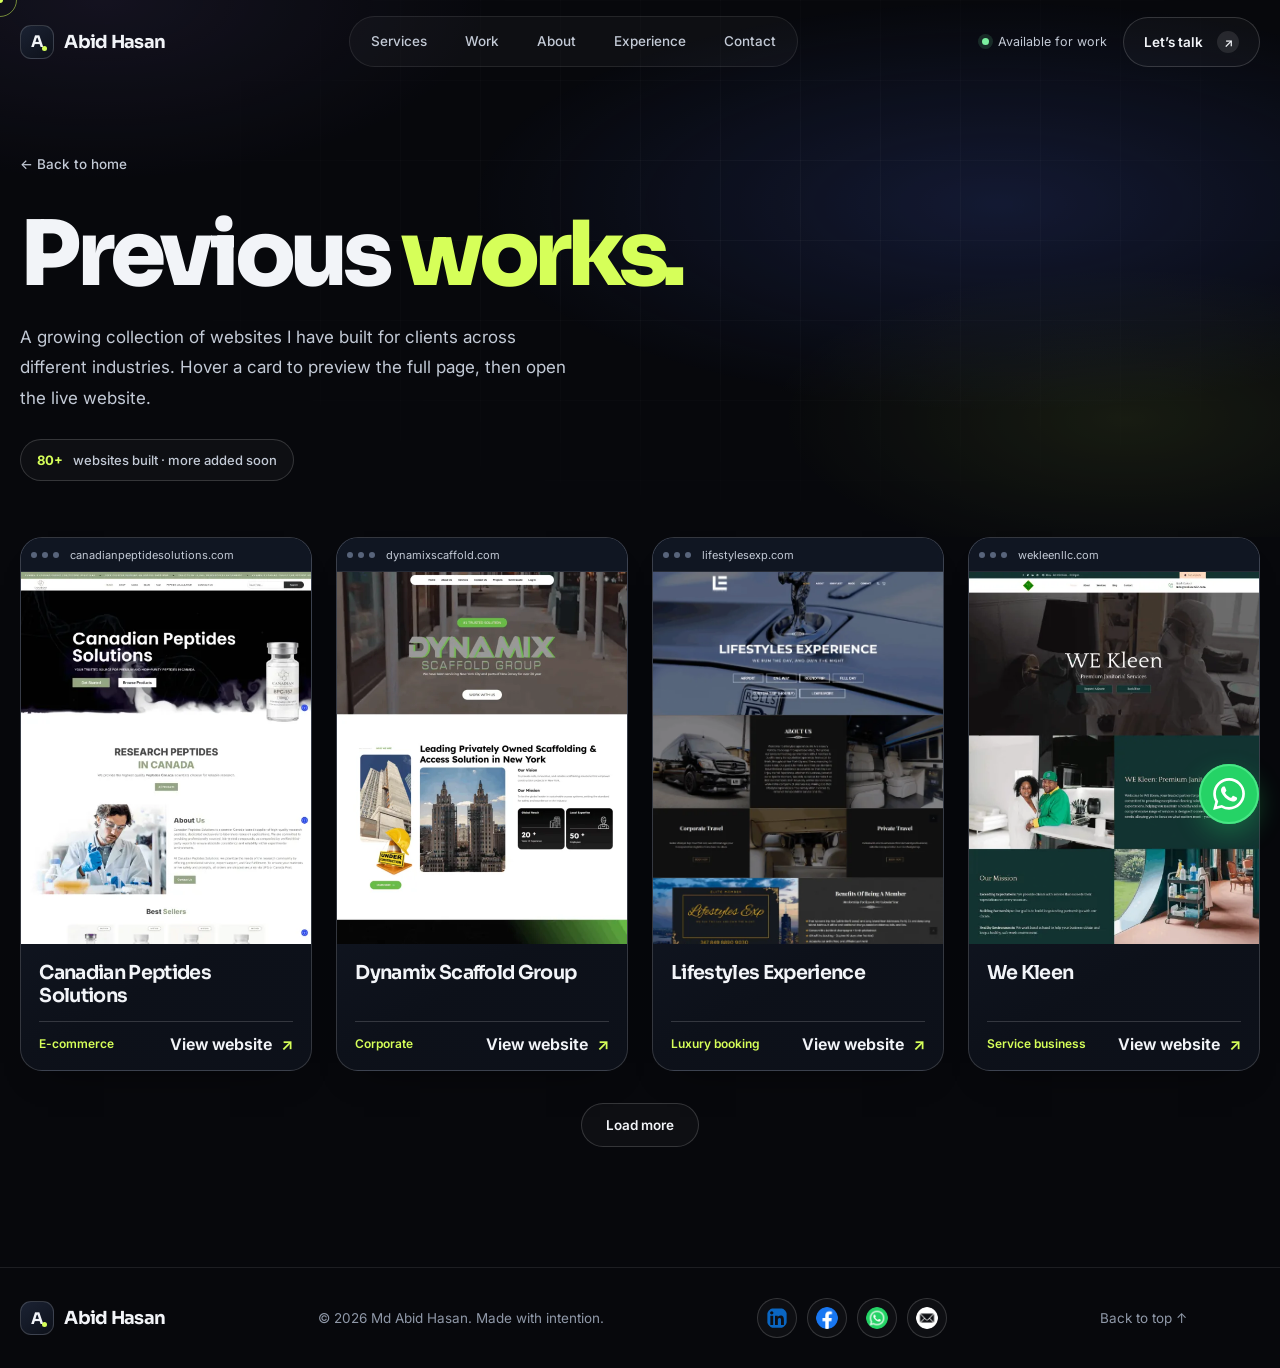
<file: works.html>
<!doctype html>
<html lang="en">
<head>
<meta charset="utf-8">
<meta name="viewport" content="width=device-width,initial-scale=1,viewport-fit=cover">
<meta name="theme-color" content="#07080c">
<title>Previous Works — Abid Hasan</title>
<meta name="description" content="A collection of websites built by Abid Hasan: WordPress, WooCommerce, Shopify and custom projects for clients.">
<meta property="og:type" content="website">
<meta property="og:title" content="Previous Works — Abid Hasan">
<meta property="og:description" content="Modern business websites, e-commerce stores and custom web solutions that look professional and work smoothly.">
<meta property="og:image" content="https://abidhasandev.github.io/assets/abid-hasan-studio.webp">
<link rel="icon" href="data:image/svg+xml,%3Csvg xmlns='http://www.w3.org/2000/svg' viewBox='0 0 64 64'%3E%3Crect width='64' height='64' rx='16' fill='%2307080c'/%3E%3Ctext x='32' y='43' font-family='Arial' font-weight='800' font-size='34' text-anchor='middle' fill='%23f2f4f8'%3EA%3C/text%3E%3Ccircle cx='46' cy='42' r='4' fill='%23d6ff59'/%3E%3C/svg%3E">
<link rel="preconnect" href="https://fonts.googleapis.com">
<link rel="preconnect" href="https://fonts.gstatic.com" crossorigin>
<link href="https://fonts.googleapis.com/css2?family=Inter:wght@400;500;600;700&family=Sora:wght@500;600;700;800&display=swap" rel="stylesheet">
<link rel="stylesheet" href="assets/style.css">
<noscript><style>.works-grid .project{opacity:1;transform:none}</style></noscript>
</head>
<body>
<a class="skip" href="#main">Skip to content</a>
<div id="progress"></div>
<div class="cursor" id="cursor"></div><div class="cursor-ring" id="ring"><span class="cursor-label" id="clabel">View</span></div>

<header class="nav" id="nav"><div class="wrap nav-inner">
  <a class="brand" href="index.html" aria-label="Abid Hasan — home"><span class="brand-mark">A</span>Abid Hasan</a>
  <nav class="nav-links" id="navLinks" aria-label="Primary">
    <a href="index.html#services">Services</a><a href="index.html#work">Work</a><a href="index.html#about">About</a><a href="index.html#experience">Experience</a><a href="index.html#contact">Contact</a>
  </nav>
  <div class="nav-right">
    <span class="availability">Available for work</span>
    <a class="btn btn-ghost magnetic" href="index.html#contact">Let’s talk <span class="ar">↗</span></a>
    <button class="menu-btn" id="menuBtn" aria-label="Open navigation" aria-expanded="false">☰</button>
  </div>
</div></header>

<main id="main">
<section class="page-head" id="top">
  <div class="hero-bg"></div><div class="hero-grid"></div>
  <div class="wrap">
    <a class="back" href="index.html#work">← Back to home</a>
    <h1 class="page-title">Previous <em>works.</em></h1>
    <p class="page-sub">A growing collection of websites I have built for clients across different industries. Hover a card to preview the full page, then open the live website.</p>
    <div class="works-count"><b>80+</b> websites built · more added soon</div>
  </div>
</section>

<section class="wrap works-list">
  <!--
    HOW TO ADD A NEW WORK
    Copy one whole <article class="project reveal"> ... </article> block below, paste it
    at the end of the grid (just before the closing </div>), then change:
      1. the screenshot file in assets/ (img src + alt)
      2. the domain text inside <span> in .shot-top
      3. the title, category, link URL and link label
    Tip: save the full-page screenshot as .webp to keep the page fast.
  -->
  <div class="projects works-grid" id="works-grid">
    <article class="project reveal">
      <a class="project-link" href="https://canadianpeptidesolutions.com/" target="_blank" rel="noopener" aria-label="View website for Canadian Peptides Solutions">
        <div class="shot" data-cursor="Scroll<br>preview"><div class="shot-top"><i></i><i></i><i></i><span>canadianpeptidesolutions.com</span></div><div class="shot-page"><img src="assets/canadian-peptides.webp" alt="Full-page screenshot of Canadian Peptides Solutions" loading="lazy"></div></div>
        <div class="project-info">
          <h3>Canadian Peptides Solutions</h3>
          <div class="project-footer">
            <span class="project-category">E-commerce</span>
            <span class="visit">View website <span>↗</span></span>
          </div>
        </div>
      </a>
    </article>
    <article class="project reveal">
      <a class="project-link" href="https://dynamixscaffold.com/" target="_blank" rel="noopener" aria-label="View website for Dynamix Scaffold Group">
        <div class="shot" data-cursor="Scroll<br>preview"><div class="shot-top"><i></i><i></i><i></i><span>dynamixscaffold.com</span></div><div class="shot-page"><img src="assets/dynamix-scaffold.webp" alt="Full-page screenshot of Dynamix Scaffold Group" loading="lazy"></div></div>
        <div class="project-info">
          <h3>Dynamix Scaffold Group</h3>
          <div class="project-footer">
            <span class="project-category">Corporate</span>
            <span class="visit">View website <span>↗</span></span>
          </div>
        </div>
      </a>
    </article>
    <article class="project reveal">
      <a class="project-link" href="https://lifestylesexp.com/" target="_blank" rel="noopener" aria-label="View website for Lifestyles Experience">
        <div class="shot" data-cursor="Scroll<br>preview"><div class="shot-top"><i></i><i></i><i></i><span>lifestylesexp.com</span></div><div class="shot-page"><img src="assets/lifestyles-experience.webp" alt="Full-page screenshot of Lifestyles Experience" loading="lazy"></div></div>
        <div class="project-info">
          <h3>Lifestyles Experience</h3>
          <div class="project-footer">
            <span class="project-category">Luxury booking</span>
            <span class="visit">View website <span>↗</span></span>
          </div>
        </div>
      </a>
    </article>
    <article class="project reveal">
      <a class="project-link" href="https://wekleenllc.com/" target="_blank" rel="noopener" aria-label="View website for We Kleen">
        <div class="shot" data-cursor="Scroll<br>preview"><div class="shot-top"><i></i><i></i><i></i><span>wekleenllc.com</span></div><div class="shot-page"><img src="assets/we-kleen.webp" alt="Full-page screenshot of We Kleen" loading="lazy"></div></div>
        <div class="project-info">
          <h3>We Kleen</h3>
          <div class="project-footer">
            <span class="project-category">Service business</span>
            <span class="visit">View website <span>↗</span></span>
          </div>
        </div>
      </a>
    </article>
    <article class="project reveal">
      <a class="project-link" href="https://conmas.us/" target="_blank" rel="noopener" aria-label="View website for Conmas">
        <div class="shot" data-cursor="Scroll<br>preview"><div class="shot-top"><i></i><i></i><i></i><span>conmas.us</span></div><div class="shot-page"><img src="assets/conmas.webp" alt="Full-page screenshot of Conmas" loading="lazy"></div></div>
        <div class="project-info">
          <h3>Conmas</h3>
          <div class="project-footer">
            <span class="project-category">Creative brand</span>
            <span class="visit">View website <span>↗</span></span>
          </div>
        </div>
      </a>
    </article>
    <article class="project reveal">
      <a class="project-link" href="https://zagarx.com/" target="_blank" rel="noopener" aria-label="View website for Zagarx">
        <div class="shot" data-cursor="Scroll<br>preview"><div class="shot-top"><i></i><i></i><i></i><span>zagarx.com</span></div><div class="shot-page"><img src="assets/zagarx.webp" alt="Full-page screenshot of Zagarx" loading="lazy"></div></div>
        <div class="project-info">
          <h3>Zagarx</h3>
          <div class="project-footer">
            <span class="project-category">Medical procurement</span>
            <span class="visit">View website <span>↗</span></span>
          </div>
        </div>
      </a>
    </article>
    <article class="project reveal">
      <a class="project-link" href="https://whipmysoul.com/" target="_blank" rel="noopener" aria-label="View website for Whip My Soul">
        <div class="shot" data-cursor="Scroll<br>preview">
        <div class="shot-top"><i></i><i></i><i></i><span>whipmysoul.com</span></div>
        <div class="shot-page"><img src="assets/whip-my-soul.webp" alt="Full-page screenshot of Whip My Soul" loading="lazy"></div>
      </div>
        <div class="project-info">
          <h3>Whip My Soul</h3>
          <div class="project-footer">
            <span class="project-category">Restaurant</span>
            <span class="visit">View website <span>↗</span></span>
          </div>
        </div>
      </a>
    </article>
    <article class="project reveal">
      <a class="project-link" href="https://ambrnyc.com/" target="_blank" rel="noopener" aria-label="View website for Am Building Restoration">
        <div class="shot" data-cursor="Scroll<br>preview">
        <div class="shot-top"><i></i><i></i><i></i><span>ambrnyc.com</span></div>
        <div class="shot-page"><img src="assets/am-building-restoration.webp" alt="Full-page screenshot of Am Building Restoration" loading="lazy"></div>
      </div>
        <div class="project-info">
          <h3>Am Building Restoration</h3>
          <div class="project-footer">
            <span class="project-category">Building restoration</span>
            <span class="visit">View website <span>↗</span></span>
          </div>
        </div>
      </a>
    </article>
  </div>
  <div class="works-end" id="works-end" hidden>
    <button class="btn btn-ghost" id="load-more" type="button" aria-controls="works-grid">Load more</button>
  </div>
</section>
</main>

<a class="wa-float" href="https://wa.me/8801737927525" target="_blank" rel="noopener" aria-label="Chat with Abid Hasan on WhatsApp"><svg viewBox="0 0 24 24" aria-hidden="true"><path d="M17.472 14.382c-.297-.149-1.758-.867-2.03-.967-.273-.099-.471-.148-.67.15-.197.297-.767.966-.94 1.164-.173.199-.347.223-.644.075-.297-.15-1.255-.463-2.39-1.475-.883-.788-1.48-1.761-1.653-2.059-.173-.297-.018-.458.13-.606.134-.133.298-.347.446-.52.149-.174.198-.298.298-.497.099-.198.05-.371-.025-.52-.075-.149-.669-1.612-.916-2.207-.242-.579-.487-.5-.669-.51-.173-.008-.371-.01-.57-.01-.198 0-.52.074-.792.372-.272.297-1.04 1.016-1.04 2.479 0 1.462 1.065 2.875 1.213 3.074.149.198 2.096 3.2 5.077 4.487.709.306 1.262.489 1.694.625.712.227 1.36.195 1.871.118.571-.085 1.758-.719 2.006-1.413.248-.694.248-1.289.173-1.413-.074-.124-.272-.198-.57-.347m-5.421 7.403h-.004a9.87 9.87 0 01-5.031-1.378l-.361-.214-3.741.982.998-3.648-.235-.374a9.86 9.86 0 01-1.51-5.26c.001-5.45 4.436-9.884 9.888-9.884 2.64 0 5.122 1.03 6.988 2.898a9.825 9.825 0 012.893 6.994c-.003 5.45-4.437 9.884-9.885 9.884m8.413-18.297A11.815 11.815 0 0012.05 0C5.495 0 .16 5.335.157 11.892c0 2.096.547 4.142 1.588 5.945L.057 24l6.305-1.654a11.882 11.882 0 005.683 1.448h.005c6.554 0 11.89-5.335 11.893-11.893a11.821 11.821 0 00-3.48-8.413Z"/></svg></a>
<footer class="footer"><div class="wrap footer-inner">
  <a class="brand" href="index.html"><span class="brand-mark">A</span>Abid Hasan</a>
  <span>© <span id="year"></span> Md Abid Hasan. Made with intention.</span>
  <div class="social-icons">
    <a href="https://www.linkedin.com/in/abid-hasan21/" target="_blank" rel="noopener" aria-label="LinkedIn" title="LinkedIn"><img src="assets/social/linkedin.svg" alt="" width="22" height="22"></a>
    <a href="https://www.messenger.com/t/100046261867952/" target="_blank" rel="noopener" aria-label="Facebook" title="Facebook"><img src="assets/social/facebook.png" alt="" width="22" height="22"></a>
    <a href="https://wa.me/8801737927525" target="_blank" rel="noopener" aria-label="WhatsApp" title="WhatsApp"><img src="assets/social/whatsapp.png" alt="" width="22" height="22"></a>
    <a href="mailto:abidbest21@gmail.com" aria-label="Email" title="Email"><img src="assets/social/email.png" alt="" width="22" height="22"></a>
  </div>
  <div class="social"><a href="#top">Back to top ↑</a></div>
</div></footer>

<script>
const $=s=>document.querySelector(s),$$=s=>[...document.querySelectorAll(s)];
const reduce=matchMedia('(prefers-reduced-motion:reduce)').matches;
$('#year').textContent=new Date().getFullYear();
const nav=$('#nav'),bar=$('#progress');
addEventListener('scroll',()=>{nav.classList.toggle('scrolled',scrollY>20);const m=document.documentElement.scrollHeight-innerHeight;bar.style.width=(m>0?scrollY/m*100:0)+'%'},{passive:true});
const nl=$('#navLinks'),mb=$('#menuBtn');
mb.addEventListener('click',()=>{const o=nl.classList.toggle('open');mb.setAttribute('aria-expanded',o)});
const io=new IntersectionObserver(es=>es.forEach(e=>{if(e.isIntersecting){e.target.classList.add('in');io.unobserve(e.target)}}),{threshold:.12,rootMargin:'0px 0px -6% 0px'});
const works = $$('#works-grid > .project');
const batchSize = 4;
const loadMore = $('#load-more');
const loadMoreRow = $('#works-end');
let shown = batchSize;

works.slice(shown).forEach(project => { project.hidden = true; });
loadMoreRow.hidden = shown >= works.length;
$$('.reveal:not([hidden])').forEach(el=>io.observe(el));

loadMore.addEventListener('click', () => {
  const batch = works.slice(shown, shown + batchSize);
  for (const project of batch) {
    project.hidden = false;
    io.observe(project);
  }
  shown += batch.length;
  if (shown >= works.length) loadMoreRow.hidden = true;
  batch[0]?.querySelector('.project-link').focus();
});
if(matchMedia('(pointer:fine)').matches&&!reduce){
  const c=$('#cursor'),ring=$('#ring'),lab=$('#clabel');let mx=0,my=0,rx=0,ry=0;
  c.style.opacity=ring.style.opacity=1;
  addEventListener('pointermove',e=>{mx=e.clientX;my=e.clientY;c.style.left=mx+'px';c.style.top=my+'px'},{passive:true});
  (function f(){rx+=(mx-rx)*.16;ry+=(my-ry)*.16;ring.style.left=rx+'px';ring.style.top=ry+'px';requestAnimationFrame(f)})();
  $$('[data-cursor]').forEach(el=>{el.addEventListener('mouseenter',()=>{ring.classList.add('active');lab.innerHTML=el.dataset.cursor});el.addEventListener('mouseleave',()=>ring.classList.remove('active'))});
  $$('a,button').forEach(el=>{el.addEventListener('mouseenter',()=>{if(!ring.classList.contains('active')){ring.classList.add('active');lab.textContent=''}});el.addEventListener('mouseleave',()=>ring.classList.remove('active'))});
}
</script>
</body>
</html>
</file>
<file: assets/style.css>
:root{
  --bg:#07080c;--bg2:#0a0d14;--panel:#0f131c;--panel2:#141925;
  --ink:#f2f4f8;--soft:#c3cad6;--muted:#8f98a8;--faint:#5f6877;
  --line:rgba(255,255,255,.09);--line2:rgba(255,255,255,.16);
  --lime:#d6ff59;--blue:#5577ff;--violet:#a98cff;
  --max:1600px;--ease:cubic-bezier(.2,.75,.25,1);
  --r-lg:28px;--r-md:18px;--r-sm:10px;
}
*{box-sizing:border-box}
html{scroll-behavior:smooth;scroll-padding-top:96px;-webkit-text-size-adjust:100%}
body{margin:0;background:var(--bg);color:var(--ink);font:400 16px/1.7 "Inter",system-ui,sans-serif;overflow-x:hidden;-webkit-font-smoothing:antialiased}
body:after{content:"";position:fixed;inset:0;z-index:80;pointer-events:none;opacity:.10;background-image:url("data:image/svg+xml,%3Csvg viewBox='0 0 180 180' xmlns='http://www.w3.org/2000/svg'%3E%3Cfilter id='n'%3E%3CfeTurbulence type='fractalNoise' baseFrequency='.9' numOctaves='3' stitchTiles='stitch'/%3E%3C/filter%3E%3Crect width='100%25' height='100%25' filter='url(%23n)' opacity='.18'/%3E%3C/svg%3E");mix-blend-mode:soft-light}
img{max-width:100%}
a{color:inherit;text-decoration:none}
button,input,textarea{font:inherit;color:inherit}
button{cursor:pointer}
h1,h2,h3,h4,p{margin:0}
:focus-visible{outline:2px solid var(--lime);outline-offset:3px;border-radius:6px}
.skip{position:absolute;left:16px;top:-60px;z-index:200;background:var(--lime);color:#0b0f05;padding:10px 16px;border-radius:99px;font-weight:600;font-size:14px;transition:top .2s}
.skip:focus{top:14px}
.wrap{width:min(var(--max),calc(100% - clamp(36px, 3.2vw, 80px)));margin:auto}
.display{font-family:"Sora",sans-serif;font-weight:700;letter-spacing:-.045em;line-height:1.02}
.lime{color:var(--lime)}

/* progress + loader */
#progress{position:fixed;top:0;left:0;width:0;height:2px;background:linear-gradient(90deg,var(--blue),var(--lime));z-index:100}
#loader{position:fixed;inset:0;z-index:120;background:var(--bg);display:grid;place-items:center;transition:opacity .7s var(--ease),visibility .7s}
.loader-brand{font:800 34px "Sora",sans-serif;letter-spacing:-.05em}
.loader-line{width:min(260px,60vw);height:2px;background:#232833;margin:20px auto 0;overflow:hidden;border-radius:2px}
.loader-line i{display:block;height:100%;width:0;background:var(--lime);animation:load .9s var(--ease) forwards}
.loader-done{opacity:0;visibility:hidden}
@keyframes load{to{width:100%}}
.loader-inner{text-align:center}

/* cursor */
.cursor,.cursor-ring{position:fixed;top:0;left:0;z-index:110;pointer-events:none;border-radius:50%;transform:translate(-50%,-50%);opacity:0}
.cursor{width:6px;height:6px;background:var(--lime)}
.cursor-ring{width:34px;height:34px;border:1px solid rgba(214,255,89,.5);transition:width .25s,height .25s,background .25s}
.cursor-ring.active{width:70px;height:70px;background:rgba(214,255,89,.08);border-color:var(--lime)}
.cursor-label{position:absolute;inset:0;display:grid;place-items:center;font:600 9px "Inter";color:var(--lime);opacity:0;text-align:center;line-height:1.2}
.cursor-ring.active .cursor-label{opacity:1}

/* nav */
.nav{position:fixed;top:0;left:0;right:0;z-index:50;height:84px;transition:background .3s,border-color .3s,height .3s;border-bottom:1px solid transparent}
.nav.scrolled{height:68px;background:rgba(7,8,12,.72);backdrop-filter:blur(20px) saturate(1.4);-webkit-backdrop-filter:blur(20px) saturate(1.4);border-color:var(--line)}
.nav-inner{height:100%;display:flex;align-items:center;justify-content:space-between;gap:24px}
.brand{display:flex;align-items:center;gap:10px;font:700 18px "Sora",sans-serif;letter-spacing:-.04em}
.brand-mark{display:grid;place-items:center;width:34px;height:34px;border-radius:11px;background:linear-gradient(145deg,#1b2233,#0d111a);border:1px solid var(--line2);font-size:16px;position:relative}
.brand-mark:after{content:"";position:absolute;right:6px;bottom:7px;width:5px;height:5px;border-radius:50%;background:var(--lime)}
.nav-links{display:flex;gap:6px;padding:5px;border:1px solid var(--line);border-radius:99px;background:rgba(255,255,255,.03)}
.nav-links a{font-size:13.5px;font-weight:500;color:var(--soft);padding:8px 16px;border-radius:99px;transition:color .2s,background .2s}
.nav-links a:hover,.nav-links a.on{color:var(--ink);background:rgba(255,255,255,.08)}
.nav-right{display:flex;align-items:center;gap:16px}
.availability{display:flex;align-items:center;gap:9px;font-size:12.5px;color:var(--soft)}
.availability:before{content:"";width:7px;height:7px;border-radius:50%;background:#7bf0a0;box-shadow:0 0 0 4px rgba(123,240,160,.14);animation:pulse 2.4s ease-in-out infinite}
@keyframes pulse{50%{box-shadow:0 0 0 7px rgba(123,240,160,0)}}
.btn{display:inline-flex;align-items:center;gap:14px;padding:13px 20px;border-radius:99px;font:600 13.5px "Inter",sans-serif;border:1px solid transparent;transition:transform .3s var(--ease),box-shadow .3s,background .25s,color .25s,border-color .25s;will-change:transform}
.btn-lime{background:var(--lime);color:#0c1005}
.btn-lime:hover{box-shadow:0 14px 40px -8px rgba(214,255,89,.45)}
.btn-ghost{border-color:var(--line2);color:var(--ink);background:rgba(255,255,255,.03)}
.btn-ghost:hover{background:var(--ink);color:#0a0c10;border-color:var(--ink)}
.btn .ar{display:grid;place-items:center;width:22px;height:22px;border-radius:50%;background:rgba(0,0,0,.14);font-size:12px;transition:transform .3s var(--ease)}
.btn:hover .ar{transform:rotate(45deg)}
.btn-ghost .ar{background:rgba(255,255,255,.1)}
.btn-ghost:hover .ar{background:rgba(0,0,0,.1)}
.menu-btn{display:none;width:44px;height:44px;border-radius:50%;border:1px solid var(--line2);background:rgba(255,255,255,.04);font-size:18px}

/* hero */
.hero{position:relative;padding:150px 0 0;overflow:hidden;isolation:isolate}
.hero-bg{position:absolute;inset:0;z-index:-1;pointer-events:none;background:
  radial-gradient(60% 55% at 78% 38%,rgba(85,119,255,.20),transparent 70%),
  radial-gradient(40% 40% at 88% 78%,rgba(214,255,89,.10),transparent 70%),
  radial-gradient(45% 50% at 8% 0%,rgba(169,140,255,.10),transparent 70%)}
.hero-grid{position:absolute;inset:0;z-index:-1;pointer-events:none;background-image:linear-gradient(rgba(255,255,255,.035) 1px,transparent 1px),linear-gradient(90deg,rgba(255,255,255,.035) 1px,transparent 1px);background-size:80px 80px;-webkit-mask-image:radial-gradient(70% 80% at 60% 40%,#000,transparent 80%);mask-image:radial-gradient(70% 80% at 60% 40%,#000,transparent 80%)}
.hero-wrap{display:grid;grid-template-columns:minmax(0,.95fr) minmax(0,1.05fr);gap:30px;align-items:center}
.hero-left{padding-bottom:70px}
.hero-kicker{display:inline-flex;align-items:center;gap:10px;padding:8px 14px 8px 10px;border:1px solid var(--line);border-radius:99px;background:rgba(255,255,255,.03);font-size:12.5px;font-weight:500;color:var(--soft);margin-bottom:28px}
.hero-kicker b{display:grid;place-items:center;height:22px;padding:0 9px;border-radius:99px;background:rgba(214,255,89,.12);color:var(--lime);font-size:11px;font-weight:700}
.hero-title{font-family:"Sora",sans-serif;font-weight:800;font-size:clamp(60px,6.9vw,104px);line-height:.98;letter-spacing:-.06em}
.hero-title .ln{display:block;overflow:hidden;padding:.02em 0 .1em;white-space:nowrap}
.hero-title .ln>span{display:inline-block;transform:translateY(112%);animation:rise 1.1s var(--ease) forwards}
.hero-title .lime{display:inline-block}
.hero-tag{display:flex;align-items:center;gap:14px;margin-top:10px;font:600 clamp(15px,1.75vw,24px)/1.2 "Sora",sans-serif;letter-spacing:-.01em;color:var(--soft);white-space:nowrap;opacity:0;transform:translateY(14px);animation:tagIn .9s .45s var(--ease) forwards}
.hero-tag:before{content:"";width:34px;height:2px;border-radius:2px;background:var(--lime);flex:none}
body:not(.ready) .hero-tag{animation-play-state:paused}
@keyframes tagIn{to{opacity:1;transform:none}}
body:not(.ready) .hero-title .ln span{animation-play-state:paused}
@keyframes rise{to{transform:none}}
.hero-title .lime{display:inline-block}
.hero-intro{max-width:480px;margin-top:28px;color:var(--soft);font-size:18px;line-height:1.75}
.hero-actions{display:flex;flex-wrap:wrap;align-items:center;gap:12px;margin-top:34px}
.hero-chips{display:flex;flex-wrap:wrap;gap:8px;margin-top:34px}
.hero-chips span{padding:8px 14px;border-radius:99px;border:1px solid var(--line);background:rgba(255,255,255,.025);font-size:12.5px;font-weight:500;color:var(--soft)}

.hero-right{position:relative;align-self:stretch}
.stage{--orbit-inner-max:407px;--orbit-outer-max:550px;position:relative;isolation:isolate;height:100%;min-height:720px}

.portrait{position:absolute;z-index:3;left:50%;bottom:0;width:min(104%,760px);height:auto;max-height:88%;object-fit:contain;object-position:center bottom;transform:translateX(-50%);filter:drop-shadow(0 30px 50px rgba(0,0,0,.45));-webkit-mask-image:linear-gradient(180deg,#000 88%,transparent);mask-image:linear-gradient(180deg,#000 88%,transparent)}
.orbit{position:absolute;left:50%;top:45%;aspect-ratio:1;border-radius:50%;border:1px solid rgba(214,255,89,.16);z-index:2;pointer-events:none;transform:translate(-50%,-50%);animation:spin var(--dur) linear infinite}
.orbit:before{content:"";position:absolute;inset:16px;border-radius:50%;border:1px dashed rgba(255,255,255,.06)}
.orbit-1{width:min(61%,var(--orbit-inner-max));--dur:46s}
.orbit-2{width:min(82%,var(--orbit-outer-max));--dur:70s;animation-direction:reverse;border-color:rgba(255,255,255,.09)}
@keyframes spin{from{transform:translate(-50%,-50%) rotate(0)}to{transform:translate(-50%,-50%) rotate(360deg)}}
@keyframes spinback{from{transform:rotate(0)}to{transform:rotate(-360deg)}}
.tech{position:absolute;width:56px;height:56px;transform:translate(-50%,-50%)}
.tech i{display:grid;place-items:center;width:100%;height:100%;border-radius:20px;background:rgba(12,16,25,.88);border:1px solid var(--line2);box-shadow:0 18px 36px -10px rgba(0,0,0,.6),inset 0 1px 0 rgba(255,255,255,.08);backdrop-filter:blur(8px);animation:spinback var(--dur) linear infinite}
.orbit-2 .tech i{animation-name:spinfwd}
@keyframes spinfwd{from{transform:rotate(0)}to{transform:rotate(360deg)}}
.tech img{width:34px;height:34px;object-fit:contain}
.orbit-1 .tech i{border-radius:50%}
.experience-badge{position:absolute;z-index:5;left:3%;bottom:5%;display:grid;gap:8px;min-width:170px;padding:19px 23px;border:1px solid rgba(255,255,255,.23);border-radius:var(--r-md);background:linear-gradient(140deg,rgba(255,255,255,.12),rgba(255,255,255,.025));box-shadow:inset 0 1px 0 rgba(255,255,255,.09),0 12px 26px rgba(0,0,0,.20);backdrop-filter:blur(7px) saturate(1.08);-webkit-backdrop-filter:blur(7px) saturate(1.08)}
.experience-badge strong{font:800 clamp(36px,4vw,56px)/.94 "Sora",sans-serif;color:var(--lime);letter-spacing:-.06em}
.experience-badge span{font-size:15px;color:var(--ink);line-height:1.35}

/* marquee */
.marquee{border-top:1px solid var(--line);border-bottom:1px solid var(--line);background:var(--bg2);padding:22px 0;overflow:hidden}
.marquee-track{display:flex;width:max-content;animation:marquee 38s linear infinite}
.marquee:hover .marquee-track{animation-play-state:paused}
.marquee-group{flex:none;display:flex;align-items:center;gap:36px;padding-right:36px;white-space:nowrap;font:600 17px "Sora",sans-serif;letter-spacing:-.02em;color:var(--soft)}
.marquee-group b{color:var(--lime);font-size:15px}
@keyframes marquee{to{transform:translate3d(-33.3333%,0,0)}}

/* sections */
.section{padding:140px 0;position:relative}
.sec-head{display:flex;justify-content:space-between;align-items:flex-end;gap:48px;margin-bottom:64px}
.sec-num{display:inline-flex;align-items:center;gap:12px;font-size:13px;font-weight:600;color:var(--lime);margin-bottom:20px}
.sec-num:before{content:"";width:28px;height:1px;background:var(--lime)}
.sec-title{font:700 clamp(40px,5.2vw,72px)/1.02 "Sora",sans-serif;letter-spacing:-.05em;max-width:760px}
.sec-title em{font-style:normal;color:var(--faint)}
.sec-aside{max-width:360px;color:var(--soft);font-size:16px;line-height:1.8;padding-bottom:8px}

/* stats */
.stats{padding:26px 0 0;margin-top:-1px;background:radial-gradient(ellipse at 52% 0%,rgba(214,255,89,.085),transparent 78%)}
.stats-grid{display:grid;grid-template-columns:repeat(4,minmax(0,1fr));gap:16px}
.stat{min-width:0;padding:26px 24px 25px;border:1px solid var(--line);border-radius:var(--r-md);background:linear-gradient(145deg,rgba(255,255,255,.10),rgba(255,255,255,.024));box-shadow:inset 0 1px rgba(255,255,255,.07);backdrop-filter:blur(12px);-webkit-backdrop-filter:blur(12px)}
.stat.reveal{transition:opacity .9s var(--ease),transform .9s var(--ease),translate .4s var(--ease),border-color .35s,box-shadow .35s,background-color .35s}
@media(hover:hover){
  .stat:hover{translate:0 -4px;border-color:rgba(214,255,89,.42);background-color:rgba(214,255,89,.08);box-shadow:inset 0 1px rgba(214,255,89,.17),0 14px 32px -20px rgba(214,255,89,.38)}
}
.stat b{display:block;font:700 clamp(36px,4vw,58px)/1 "Sora",sans-serif;letter-spacing:-.05em}
.stat b sup{font-size:.5em;color:var(--lime);vertical-align:top;margin-left:2px;position:relative;top:.15em}
.stat>span{display:block;margin-top:12px;font-size:14px;color:var(--soft);max-width:230px;line-height:1.55}

/* services */

/* work */
.work{background:linear-gradient(180deg,var(--bg2),var(--bg))}
.projects{display:grid;grid-template-columns:repeat(4,minmax(0,1fr));gap:24px;align-items:stretch}
.project{display:flex;flex-direction:column;min-width:0;border:1px solid var(--line2);border-radius:22px;background:linear-gradient(150deg,rgba(26,34,52,.91),rgba(13,17,26,.98) 75%);box-shadow:0 20px 36px -28px rgba(0,0,0,.8);transition:opacity .9s var(--ease),transform .9s var(--ease),border-color .3s,box-shadow .3s}
.project-link{display:flex;flex:1;flex-direction:column;min-width:0;border-radius:inherit}
.project-link:focus-visible{outline-offset:4px;border-radius:inherit}
.project:hover,.project:focus-within{border-color:rgba(214,255,89,.36);box-shadow:0 22px 44px -23px rgba(0,0,0,.88)}
.shot{--shot-window:clamp(320px,29vw,440px);--shot-bar:34px;position:relative;height:calc(var(--shot-window) + var(--shot-bar));flex:none;border-radius:21px 21px 0 0;overflow:hidden;background:#101520;isolation:isolate}
.shot-top{position:absolute;z-index:3;top:0;left:0;right:0;height:var(--shot-bar);display:flex;align-items:center;gap:5px;padding:0 10px;background:#101622;border-bottom:1px solid var(--line)}
.shot-top i{width:6px;height:6px;flex:none;border-radius:50%;background:#58647b}
.shot-top span{min-width:0;margin-left:6px;overflow:hidden;text-overflow:ellipsis;white-space:nowrap;font-size:11px;color:var(--soft)}
.shot-page{position:absolute;top:var(--shot-bar);left:0;right:0;transition:transform 2.4s ease-in-out}
.shot-page img{display:block;width:100%;height:auto}
@media(hover:hover) and (prefers-reduced-motion:no-preference){
  .project-link:is(:hover,:focus-visible) .shot-page{
    transform:translateY(min(0px,calc(var(--shot-window) - 100%)));
    transition:transform 11.5s cubic-bezier(.32,.15,.54,1);
  }
}

.project-info{display:flex;flex:1;flex-direction:column;align-items:flex-start;gap:14px;padding:17px 18px 16px}
.project h3{font:650 clamp(18px,1.5vw,24px)/1.2 "Sora",sans-serif;letter-spacing:-.035em}
.project-footer{display:flex;width:100%;align-items:center;justify-content:space-between;gap:12px;margin-top:auto;border-top:1px solid var(--line2);padding-top:12px}
.project-category{font-size:12px;font-weight:600;line-height:1.3;color:var(--lime)}
.visit{display:inline-flex;flex:none;align-items:center;gap:9px;font-size:16px;font-weight:650;line-height:1.3;white-space:nowrap;transition:color .25s}
.visit span{color:var(--lime)}
.project-link:is(:hover,:focus-visible) .visit{color:var(--lime)}

/* about */
.about{overflow:hidden}
.about:before{content:"";position:absolute;width:700px;height:700px;right:-360px;top:180px;border-radius:50%;background:radial-gradient(circle,rgba(85,119,255,.12),transparent 68%);pointer-events:none}
.about-layout{position:relative;display:grid;grid-template-columns:minmax(300px,.8fr) minmax(0,1.2fr);gap:28px;align-items:stretch}
.portrait-card{margin:0;position:relative;min-height:600px;border-radius:var(--r-lg);overflow:hidden;border:1px solid var(--line2);background:#111927;isolation:isolate}
.portrait-card img{position:absolute;inset:0;width:100%;height:100%;object-fit:cover;object-position:center 18%;transition:transform 1s var(--ease)}
.portrait-card:hover img{transform:scale(1.04)}
.portrait-card:before{content:"";position:absolute;inset:0;z-index:1;background:linear-gradient(180deg,rgba(5,8,14,.15),transparent 35%,rgba(5,8,14,.88))}
.portrait-card figcaption{position:absolute;z-index:2;left:30px;right:30px;bottom:30px}
.portrait-card strong{display:block;font:700 clamp(26px,3vw,36px)/1.05 "Sora",sans-serif;letter-spacing:-.045em}
.portrait-card span{display:block;margin-top:8px;font-size:13.5px;color:var(--soft)}
.portrait-pill{position:absolute;z-index:2;top:24px;left:24px;padding:8px 14px;border-radius:99px;background:rgba(10,13,20,.6);border:1px solid var(--line2);backdrop-filter:blur(10px);font-size:12.5px;font-weight:500}
.about-copy{display:flex;flex-direction:column;justify-content:center;padding:clamp(30px,4vw,56px);border-radius:var(--r-lg);border:1px solid var(--line);background:linear-gradient(150deg,rgba(22,28,41,.9),rgba(11,14,21,.96));position:relative;overflow:hidden}
.about-copy:after{content:"";position:absolute;width:300px;height:300px;right:-160px;top:-170px;border-radius:50%;border:1px solid rgba(214,255,89,.14);box-shadow:0 0 0 30px rgba(214,255,89,.02),0 0 0 62px rgba(214,255,89,.015);pointer-events:none}
.about-copy>*{position:relative;z-index:1}
.about-copy h3{font:700 clamp(28px,3.2vw,44px)/1.1 "Sora",sans-serif;letter-spacing:-.05em;max-width:640px;margin-bottom:20px}
.about-copy p{color:var(--soft);max-width:640px;font-size:16px;line-height:1.85;margin-bottom:14px}
.about-copy .lead{color:var(--ink);font-size:18px;font-weight:500}
.caps{display:grid;grid-template-columns:repeat(2,minmax(0,1fr));gap:0 28px;margin-top:22px;border-top:1px solid var(--line)}
.caps div{display:flex;align-items:center;gap:12px;min-height:50px;border-bottom:1px solid var(--line);font-size:14px;font-weight:500}
.caps div:before{content:"";width:6px;height:6px;border-radius:50%;background:var(--lime);flex:none}

.cards{display:grid;grid-template-columns:repeat(3,minmax(0,1fr));gap:16px;margin-top:80px}
.card{position:relative;padding:30px 28px 32px;border-radius:var(--r-md);border:1px solid var(--line);background:linear-gradient(150deg,var(--panel2),var(--panel));overflow:hidden;transition:transform .4s var(--ease),border-color .4s}
.card:before{content:"";position:absolute;left:0;top:0;height:2px;width:100%;background:linear-gradient(90deg,var(--lime),transparent 70%);opacity:.7}
.card:hover{transform:translateY(-6px);border-color:rgba(214,255,89,.32)}
.card .ic{display:grid;place-items:center;width:46px;height:46px;border-radius:14px;border:1px solid rgba(214,255,89,.26);background:rgba(214,255,89,.06);color:var(--lime);font-size:20px;margin-bottom:22px}
.card h3{font:600 19px/1.3 "Sora",sans-serif;letter-spacing:-.03em;margin-bottom:10px}
.card p{color:var(--muted);font-size:15px;line-height:1.7}


/* experience */
.exp{background:var(--bg2);border-top:1px solid var(--line);border-bottom:1px solid var(--line)}
.exp-layout{display:grid;grid-template-columns:minmax(0,.7fr) minmax(0,1.3fr);gap:80px;align-items:start}
.exp-side{position:sticky;top:120px}
.exp-side .sec-title{font-size:clamp(38px,4.4vw,60px)}
.exp-side p{margin-top:24px;color:var(--soft);max-width:340px}
.langs{margin-top:34px;padding-top:24px;border-top:1px solid var(--line);font-size:14px;color:var(--muted);line-height:1.8}
.langs b{display:block;color:var(--ink);font-weight:600;margin-bottom:4px}
.tl{position:relative;display:grid;gap:16px}
.tl:before{content:"";position:absolute;left:7px;top:14px;bottom:14px;width:1px;background:linear-gradient(180deg,var(--lime),var(--line) 40%,var(--line))}
.role{position:relative;margin-left:36px;padding:30px 32px 32px;border-radius:var(--r-md);border:1px solid var(--line);background:linear-gradient(150deg,var(--panel2),var(--panel))}
.role:before{content:"";position:absolute;left:-36px;top:36px;width:15px;height:15px;border-radius:50%;background:var(--bg2);border:2px solid var(--lime)}
.role.now:before{background:var(--lime);box-shadow:0 0 0 6px rgba(214,255,89,.15)}
.role-date{font-size:13px;font-weight:600;color:var(--lime)}
.role h3{font:600 22px/1.25 "Sora",sans-serif;letter-spacing:-.035em;margin:8px 0 2px}
.role .org{color:var(--muted);font-size:14.5px}
.role ul{list-style:none;margin:20px 0 0;padding:0;display:grid;grid-template-columns:1fr 1fr;gap:10px 24px}
.role li{position:relative;padding-left:18px;color:var(--soft);font-size:14.5px;line-height:1.55}
.role li:before{content:"";position:absolute;left:0;top:.62em;width:6px;height:1px;background:var(--lime)}
.role.edu ul{grid-template-columns:1fr}
.role.edu li b{color:var(--ink);font-weight:600}

/* process */
.steps{display:grid;grid-template-columns:repeat(4,1fr);border-top:1px solid var(--line);border-bottom:1px solid var(--line)}
.step{padding:32px 26px 36px 0;border-right:1px solid var(--line);min-height:240px}
.step:not(:first-child){padding-left:26px}
.step:last-child{border:0}
.step em{font:600 13px "Inter";font-style:normal;color:var(--lime)}
.step h3{font:600 21px/1.25 "Sora",sans-serif;letter-spacing:-.035em;margin:44px 0 12px}
.step p{font-size:15px;color:var(--muted);line-height:1.7;max-width:240px}

/* contact */
.contact{padding:20px 0 120px}
.contact-box{position:relative;overflow:hidden;border-radius:var(--r-lg);border:1px solid var(--line2);padding:clamp(32px,5vw,72px);background:linear-gradient(150deg,#121827,#0b0e16)}
.contact-box:before{content:"";position:absolute;width:640px;height:640px;right:-200px;top:-320px;border-radius:50%;background:radial-gradient(circle,rgba(85,119,255,.32),transparent 66%);pointer-events:none}
.contact-box:after{content:"";position:absolute;width:420px;height:420px;left:-200px;bottom:-260px;border-radius:50%;background:radial-gradient(circle,rgba(214,255,89,.12),transparent 66%);pointer-events:none}
.contact-inner{position:relative;z-index:1;display:grid;grid-template-columns:1fr .9fr;gap:70px}
.contact-title{font:700 clamp(46px,6.4vw,92px)/.97 "Sora",sans-serif;letter-spacing:-.055em;margin:6px 0 24px}
.contact-desc{max-width:420px;color:var(--soft);font-size:17px;line-height:1.8}
.details{margin-top:34px;display:grid}
.detail{display:flex;justify-content:space-between;align-items:center;gap:20px;padding:16px 0;border-bottom:1px solid var(--line);font-size:15px}
.detail span{color:var(--muted);font-size:13.5px}
.detail a{font-weight:500;transition:color .2s}
.detail a:hover{color:var(--lime)}
.copy{margin-left:10px;padding:5px 11px;border-radius:99px;border:1px solid var(--line2);background:transparent;font-size:12px;color:var(--soft);transition:.25s}
.copy:hover{background:var(--ink);color:#0a0c10}
form{display:grid;gap:18px;align-content:start;padding:32px;border-radius:var(--r-md);background:rgba(7,9,14,.55);border:1px solid var(--line);backdrop-filter:blur(10px)}
.field-label{font-size:13px;font-weight:600;color:var(--soft)}
.opts{display:flex;flex-wrap:wrap;gap:8px;margin-top:10px}
.opt{padding:9px 15px;border-radius:99px;border:1px solid var(--line2);background:transparent;font-size:13px;font-weight:500;color:var(--soft);transition:.25s}
.opt:hover{border-color:var(--ink);color:var(--ink)}
.opt[aria-pressed="true"]{background:var(--lime);border-color:var(--lime);color:#0b0f05}
label{display:block;font-size:13px;font-weight:600;color:var(--soft)}
input,textarea{display:block;width:100%;margin-top:6px;padding:12px 0;background:transparent;border:0;border-bottom:1px solid var(--line2);border-radius:0;font-size:16px;outline:none;transition:border-color .25s}
input:focus,textarea:focus{border-color:var(--lime)}
input::placeholder,textarea::placeholder{color:var(--faint)}
textarea{min-height:96px;resize:vertical}
.honey{position:absolute!important;left:-10000px!important;width:1px!important;height:1px!important;opacity:0!important}
.form-foot{display:flex;align-items:center;gap:18px;flex-wrap:wrap}
.btn[disabled]{opacity:.6;cursor:wait}
.note{font-size:13px;color:var(--muted);line-height:1.6;min-height:20px;flex:1 1 220px}

.footer{border-top:1px solid var(--line);padding:30px 0}
.footer-inner{display:flex;align-items:center;justify-content:space-between;gap:20px;flex-wrap:wrap;font-size:13.5px;color:var(--muted)}
.footer a:hover{color:var(--lime)}
.footer .brand{color:var(--ink)}
.social{display:flex;gap:18px;margin-right:72px}
.wa-float{position:fixed;right:21px;bottom:calc(76px + env(safe-area-inset-bottom,0px));z-index:70;display:grid;place-items:center;width:60px;height:60px;border-radius:50%;background:#25d366;color:#fff;box-shadow:0 10px 26px rgba(37,211,102,.30);transition:transform .3s var(--ease),box-shadow .3s}
.wa-float:hover,.wa-float:focus-visible{transform:scale(1.07);box-shadow:0 12px 30px rgba(37,211,102,.45)}
.wa-float svg{width:32px;height:32px;fill:#fff}
.wa-float:before{content:"";position:absolute;inset:0;border-radius:50%;border:2px solid #48e685;animation:waRing 3.5s ease-in-out infinite;pointer-events:none}
@keyframes waRing{0%{transform:scale(1);opacity:0}24%{opacity:.38}68%,100%{transform:scale(1.57);opacity:0}}
@media(prefers-reduced-motion:reduce){.wa-float:before{animation:none;opacity:0}}
.social-icons{display:flex;align-items:center;gap:10px}
.social-icons a{display:grid;place-items:center;width:40px;height:40px;border-radius:50%;border:1px solid var(--line2);background:rgba(255,255,255,.03);transition:transform .3s var(--ease),border-color .3s,background .3s}
.social-icons a:hover{transform:translateY(-3px);border-color:var(--lime);background:rgba(214,255,89,.08)}
.social-icons img{width:22px;height:22px;object-fit:contain;border-radius:50%}

.reveal{opacity:0;transform:translateY(28px);transition:opacity .9s var(--ease),transform .9s var(--ease)}
.reveal.in{opacity:1;transform:none}
.d1{transition-delay:.08s}.d2{transition-delay:.16s}.d3{transition-delay:.24s}

@media(max-width:1180px){
  .hero-wrap{grid-template-columns:1fr;gap:0}
  .hero-left{padding-bottom:30px}
  .hero-right{max-width:760px;margin:0 auto;width:100%}
  .stage{--orbit-inner-max:380px;--orbit-outer-max:515px;min-height:660px}
  .nav-links{display:none;position:absolute;top:100%;right:24px;width:min(300px,calc(100% - 48px));flex-direction:column;border-radius:var(--r-md);padding:10px;background:rgba(10,13,20,.96);backdrop-filter:blur(20px)}
  .nav-links.open{display:flex}
  .nav-links a{padding:12px 16px}
  .menu-btn{display:grid;place-items:center}
  .exp-layout{grid-template-columns:1fr;gap:48px}
  .exp-side{position:static}
}
@media(max-width:1050px){
  .svc-grid{grid-template-columns:repeat(2,minmax(0,1fr))}
  .more{flex-direction:column;align-items:flex-start;padding:30px 28px}
  .projects{grid-template-columns:repeat(2,minmax(0,1fr));gap:20px}
  .shot{--shot-window:clamp(320px,46vw,430px)}
  .contact-inner{grid-template-columns:1fr;gap:44px}
}
@media(max-width:900px){
  .wrap{width:min(var(--max),calc(100% - 36px))}
  .section{padding:104px 0}
  .sec-head{flex-direction:column;align-items:flex-start;gap:20px;margin-bottom:46px}
  .about-layout{grid-template-columns:1fr}
  .portrait-card{min-height:520px}
  .cards{grid-template-columns:1fr;margin-top:56px}
  .stats-grid{grid-template-columns:repeat(2,minmax(0,1fr));gap:12px}
  .stat{padding:22px 18px}
  .steps{grid-template-columns:1fr 1fr}
  .step:nth-child(2){border-right:0}
  .step:nth-child(3){padding-left:0;border-top:1px solid var(--line)}
  .step:nth-child(4){border-top:1px solid var(--line)}
  .step:nth-child(3),.step:nth-child(4){min-height:200px}
  .step h3{margin-top:28px}
  .role ul{grid-template-columns:1fr}
}
@media(max-width:650px){
  .svc-grid{grid-template-columns:1fr}.svc.w2{grid-column:auto}
  .svc{min-height:0}.svc h3{margin-top:38px}.svc.w2 .svc-tags{max-width:calc(100% - 56px)}
  .svc.w2 .svc-tags{max-width:100%}
  .more-copy{flex-direction:column;align-items:flex-start;gap:10px}
  .more .btn{width:100%;justify-content:space-between}
  .page-head{padding-top:116px}
  .nav{height:70px}
  .nav.scrolled{height:62px}
  .availability,.nav-right .btn{display:none}
  .menu-btn{display:grid;place-items:center}
  .nav-links{left:14px;right:14px;width:auto}
  .hero{padding-top:104px}
  .hero-title{font-size:clamp(42px,15.2vw,72px)}
  .hero-tag{font-size:clamp(13px,4.3vw,18px);gap:10px;margin-top:6px}.hero-tag:before{width:22px}
  .hero-intro{font-size:16.5px}
  .stage{--orbit-inner-max:270px;--orbit-outer-max:360px;min-height:480px}
  .tech{width:42px;height:42px}
  .tech i{border-radius:15px}
  .tech img{width:25px;height:25px}

  .portrait{width:110%}
  .stat{padding:17px 13px}
  .stat b{font-size:clamp(28px,8vw,36px)}
  .stat>span{font-size:12.5px}
  .experience-badge{left:1%;bottom:6%;min-width:124px;padding:12px 15px;gap:5px}
  .experience-badge strong{font-size:36px}
  .experience-badge span{font-size:12.5px}
  .section{padding:84px 0}
  .projects{grid-template-columns:1fr;gap:20px}
  .shot{--shot-window:clamp(310px,86vw,420px)}
  .caps{grid-template-columns:1fr}
  .role{padding:24px 22px 26px;margin-left:30px}
  .role:before{left:-30px}
  .contact{padding-bottom:84px}
  form{padding:24px 20px}
  .detail{flex-direction:column;align-items:flex-start;gap:4px}
  .wa-float{width:54px;height:54px;right:16px;bottom:calc(62px + env(safe-area-inset-bottom,0px))}.wa-float svg{width:28px;height:28px}
  .cursor,.cursor-ring{display:none}
  .footer-inner{flex-direction:column;align-items:flex-start}
}
@media(prefers-reduced-motion:reduce){
  *,*:before,*:after{animation-duration:.01ms!important;animation-iteration-count:1!important;transition-duration:.01ms!important;scroll-behavior:auto!important}
  .reveal{opacity:1;transform:none}
  .stat:hover{translate:none}
  .hero-title .ln span{transform:none}
  .marquee-track{animation:none!important}
}

/* services bento */
.svc-grid{display:grid;grid-template-columns:repeat(4,minmax(0,1fr));gap:16px}
.svc{--mx:50%;--my:50%;position:relative;display:flex;flex-direction:column;min-height:320px;padding:30px 28px 84px;border-radius:var(--r-lg);border:1px solid var(--line);background:linear-gradient(155deg,rgba(24,30,44,.92),rgba(11,14,21,.96));overflow:hidden;isolation:isolate;transition:transform .5s var(--ease),border-color .4s,box-shadow .5s}
.svc.w2{grid-column:span 2}
.svc:before{content:"";position:absolute;inset:0;z-index:-1;background:radial-gradient(380px circle at var(--mx) var(--my),rgba(214,255,89,.13),transparent 62%);opacity:0;transition:opacity .35s}
.svc:after{content:"";position:absolute;z-index:-1;right:-90px;top:-90px;width:240px;height:240px;border-radius:50%;border:1px solid rgba(255,255,255,.06);box-shadow:0 0 0 34px rgba(255,255,255,.015),0 0 0 70px rgba(255,255,255,.01);transition:transform .8s var(--ease),border-color .4s}
.svc:hover{transform:translateY(-6px);border-color:rgba(214,255,89,.34);box-shadow:0 30px 60px -30px rgba(0,0,0,.8)}
.svc:hover:before{opacity:1}
.svc:hover:after{transform:scale(1.25) rotate(20deg);border-color:rgba(214,255,89,.22)}
.svc-top{display:flex;align-items:flex-start;justify-content:space-between;margin-bottom:auto}
.svc-ic{display:grid;place-items:center;width:54px;height:54px;border-radius:17px;border:1px solid rgba(214,255,89,.28);background:linear-gradient(145deg,rgba(214,255,89,.12),rgba(214,255,89,.02));color:var(--lime);transition:transform .5s var(--ease),background .3s,color .3s}
.svc-ic svg{width:26px;height:26px;fill:none;stroke:currentColor;stroke-width:1.7;stroke-linecap:round;stroke-linejoin:round}
.svc:hover .svc-ic{transform:rotate(-8deg) scale(1.06);background:var(--lime);color:#0b0f05}
.svc-no{font:700 15px "Sora",sans-serif;color:var(--faint);letter-spacing:-.02em;transition:color .3s}
.svc:hover .svc-no{color:var(--lime)}
.svc h3{font:600 clamp(21px,2vw,27px)/1.18 "Sora",sans-serif;letter-spacing:-.04em;margin:52px 0 10px}
.svc p{color:var(--muted);font-size:14.5px;line-height:1.7;max-width:420px;transition:color .3s}
.svc:hover p{color:var(--soft)}
.svc-tags{display:flex;flex-wrap:wrap;gap:7px;margin:18px 0 0;padding:0;list-style:none}
.svc-tags li{padding:6px 12px;border-radius:99px;border:1px solid var(--line);background:rgba(255,255,255,.03);font-size:12px;font-weight:500;color:var(--soft)}
.svc-go{position:absolute;right:24px;bottom:24px;display:grid;place-items:center;width:40px;height:40px;border-radius:50%;border:1px solid var(--line2);color:var(--soft);font-size:15px;transition:.45s var(--ease)}
.svc:hover .svc-go{background:var(--lime);border-color:var(--lime);color:#0b0f05;transform:rotate(45deg)}
.svc.ai{border-color:rgba(214,255,89,.22);background:linear-gradient(155deg,rgba(33,42,22,.9),rgba(11,14,21,.96))}
.svc-badge{position:absolute;left:28px;bottom:30px;display:none}
.svc.w2 p{max-width:440px}
.svc.w2 .svc-tags{max-width:calc(100% - clamp(48px, 5.6vw, 104px));margin-top:16px}

/* previous works CTA */
.more{display:flex;align-items:center;justify-content:space-between;gap:28px;margin-top:84px;padding:34px 40px;border-radius:var(--r-lg);border:1px solid var(--line2);background:linear-gradient(120deg,rgba(214,255,89,.08),rgba(255,255,255,.015) 60%);position:relative;overflow:hidden}
.more:after{content:"";position:absolute;right:-120px;top:-120px;width:320px;height:320px;border-radius:50%;border:1px solid rgba(214,255,89,.14);box-shadow:0 0 0 40px rgba(214,255,89,.02);pointer-events:none}
.more-num{font:800 clamp(52px,6vw,84px)/1 "Sora",sans-serif;letter-spacing:-.06em}
.more-num sup{color:var(--lime);font-size:.5em;vertical-align:top;position:relative;top:.12em;margin-left:2px}
.more-copy{display:flex;align-items:center;gap:28px;position:relative;z-index:1}
.more-copy p{max-width:380px;color:var(--soft);font-size:16px;line-height:1.6}
.more-copy p b{display:block;color:var(--ink);font:600 20px "Sora",sans-serif;letter-spacing:-.03em;margin-bottom:4px}
.more .btn{position:relative;z-index:1;flex:none;padding:16px 24px;font-size:14.5px}

/* works page */
.page-head{padding:150px 0 56px;position:relative;overflow:hidden;isolation:isolate}
.page-head .hero-bg{opacity:.8}
.back{display:inline-flex;align-items:center;gap:10px;font-size:13.5px;font-weight:500;color:var(--soft);margin-bottom:34px;transition:color .25s,gap .3s var(--ease)}
.back:hover{color:var(--lime);gap:14px}
.page-title{font:800 clamp(44px,7vw,96px)/1 "Sora",sans-serif;letter-spacing:-.06em}
.page-title em{font-style:normal;color:var(--lime)}
.page-sub{max-width:560px;margin-top:22px;color:var(--soft);font-size:17px;line-height:1.8}
.works-count{display:inline-flex;align-items:center;gap:10px;margin-top:26px;padding:9px 16px;border-radius:99px;border:1px solid var(--line2);background:rgba(255,255,255,.03);font-size:13px;font-weight:500;color:var(--soft)}
.works-count b{color:var(--lime)}
.works-list{padding-bottom:120px}
.works-grid .project[hidden]{display:none}
.works-end{text-align:center;margin-top:32px}
.works-end .btn{padding-inline:24px}
.project-link{scroll-margin-block:96px 24px}
.footer .social-icons{margin:0}

/* responsive overrides for new sections */
@media(max-width:1050px){
  .svc-grid{grid-template-columns:repeat(2,minmax(0,1fr))}
  .more{flex-direction:column;align-items:flex-start;padding:30px 28px}
}
@media(max-width:650px){
  .svc-grid{grid-template-columns:1fr}.svc.w2{grid-column:auto}
  .svc{min-height:0}.svc h3{margin-top:38px}
  .svc.w2 .svc-tags{max-width:calc(100% - 56px)}
  .more-copy{flex-direction:column;align-items:flex-start;gap:10px}
  .more .btn{width:100%;justify-content:space-between}
  .page-head{padding-top:116px}
}
</file>
